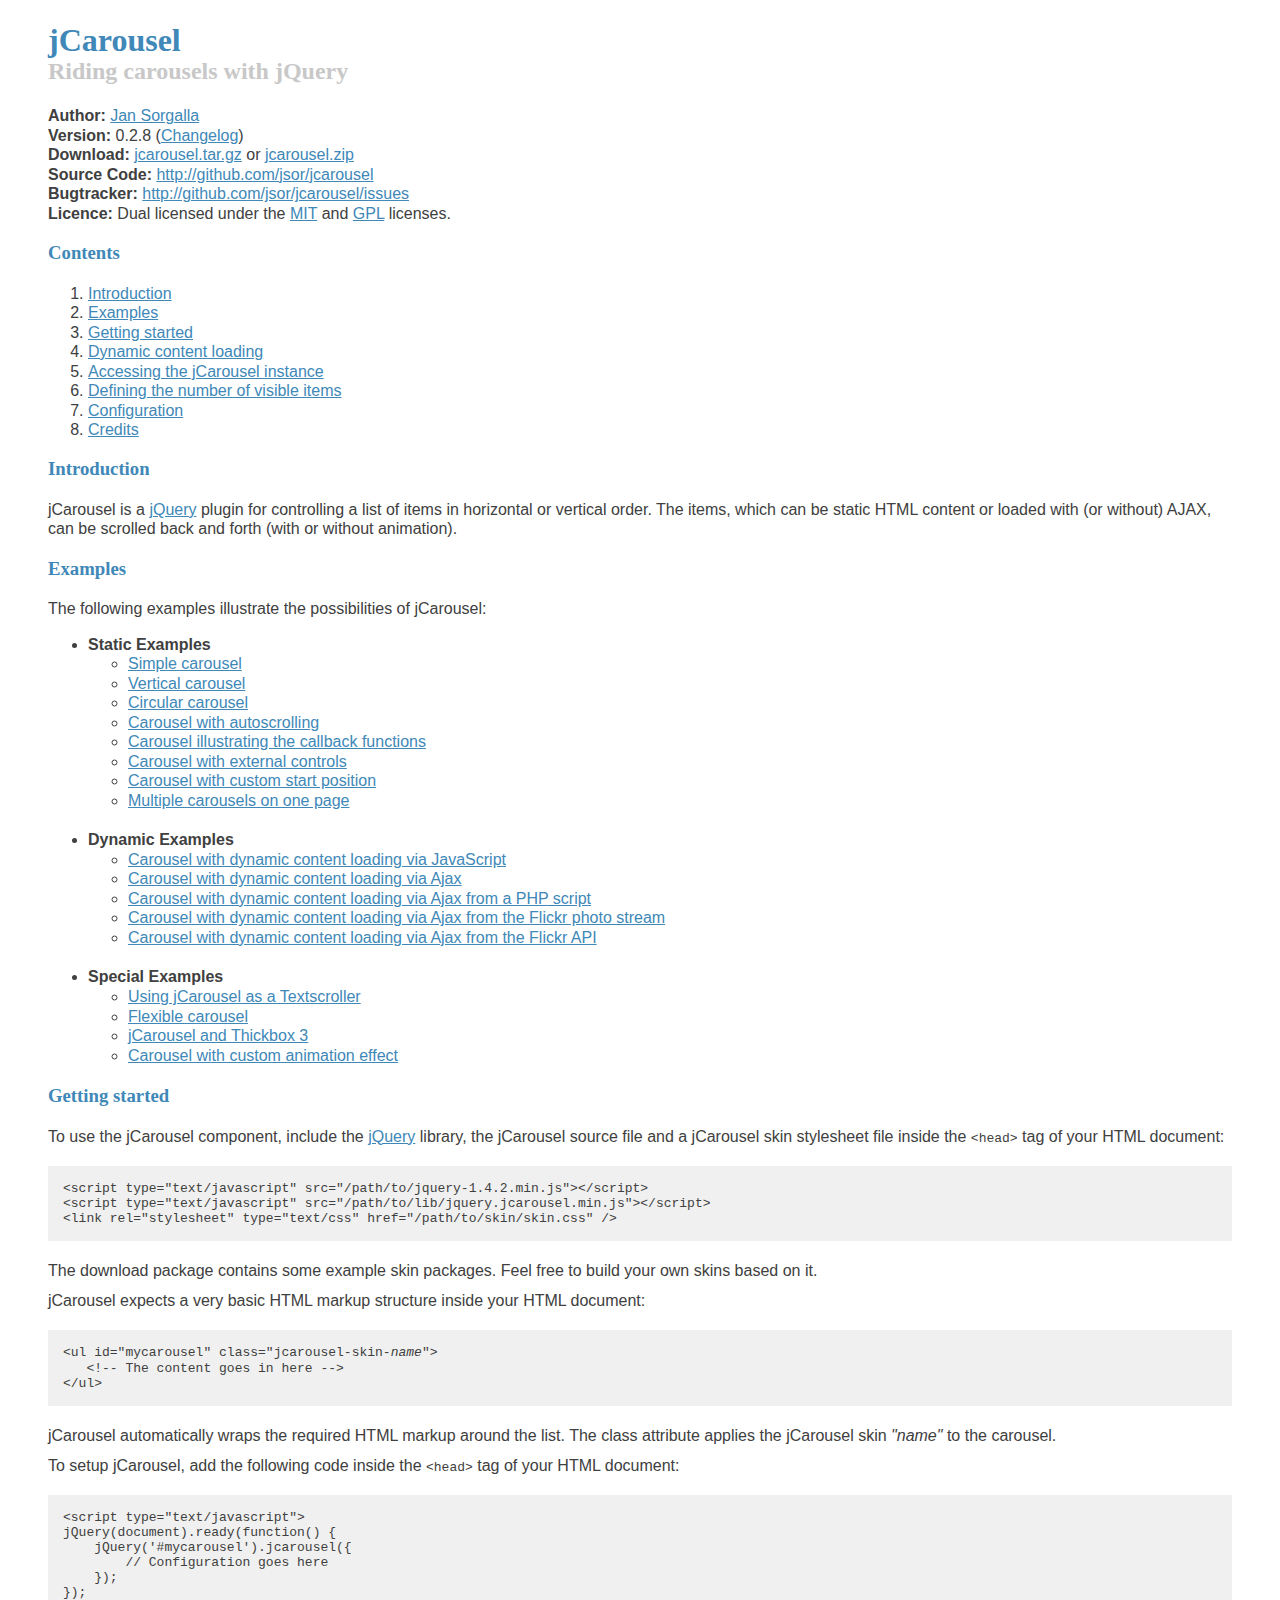
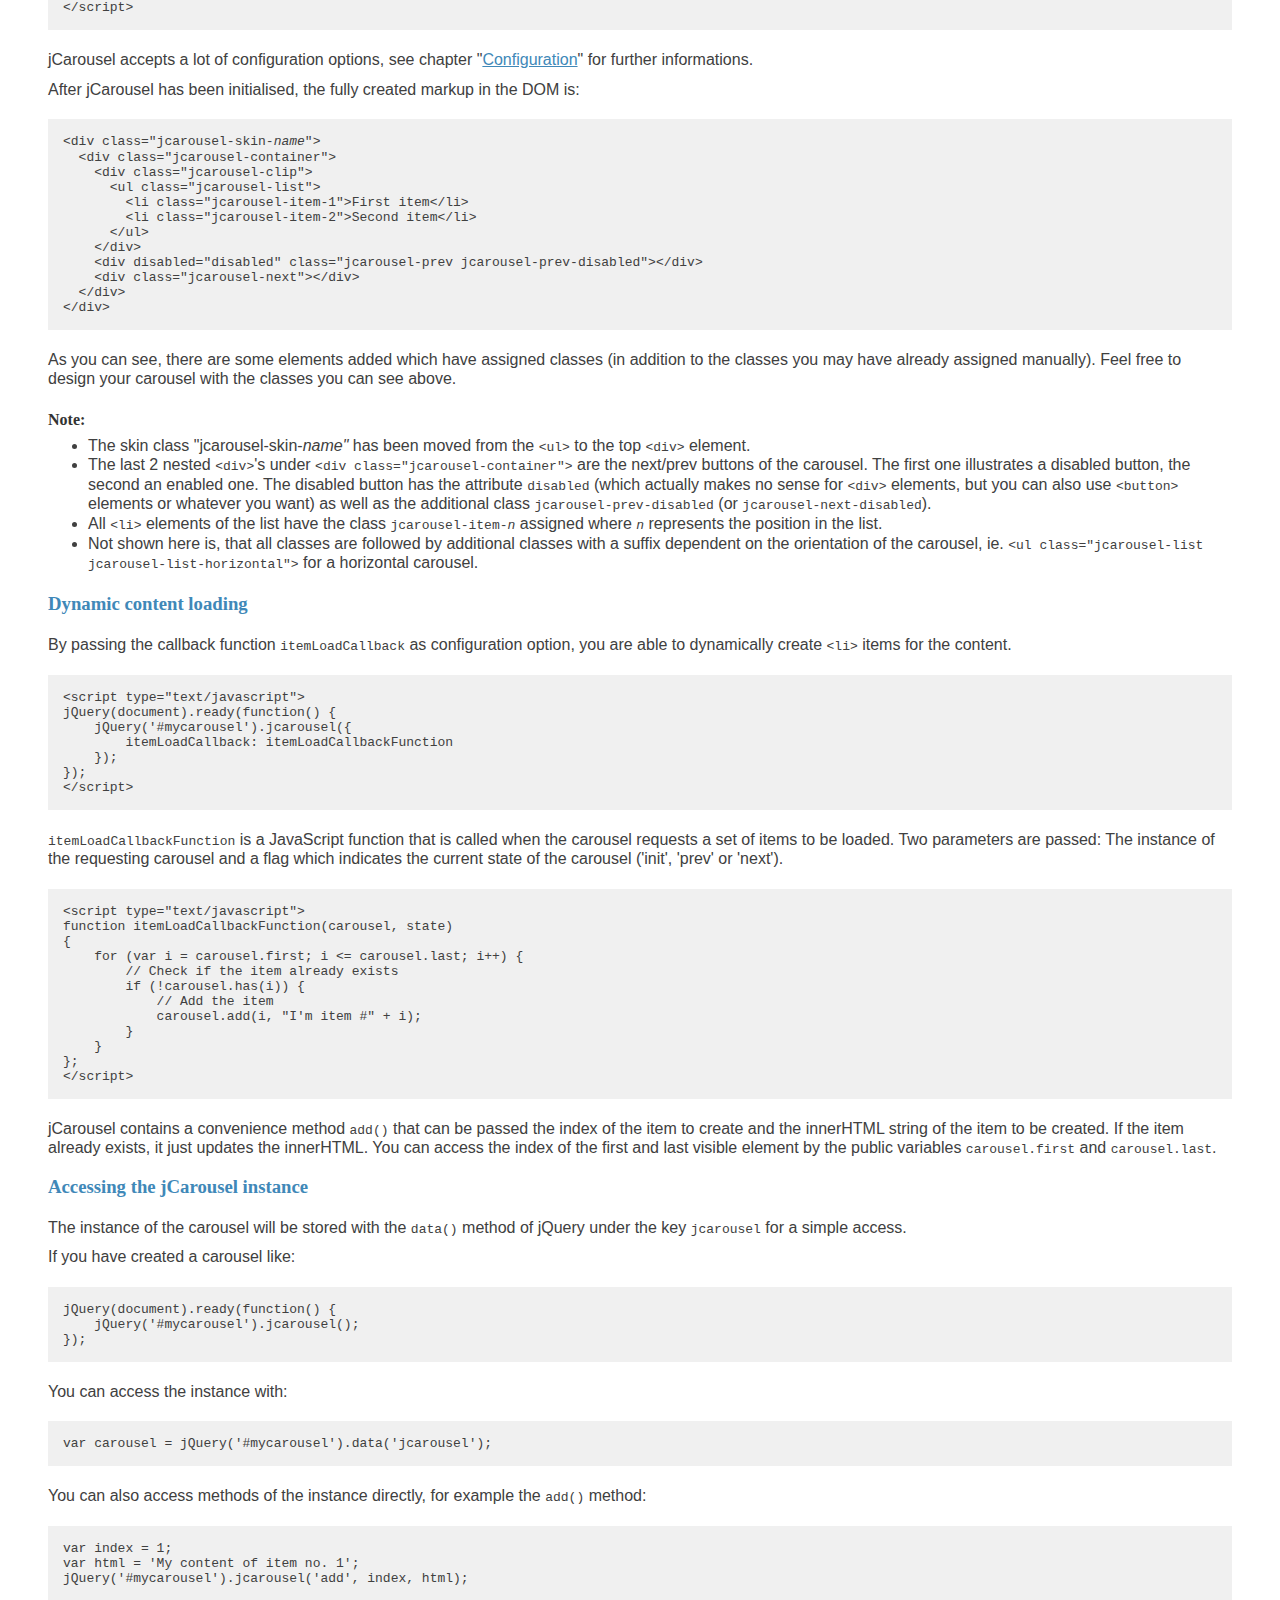
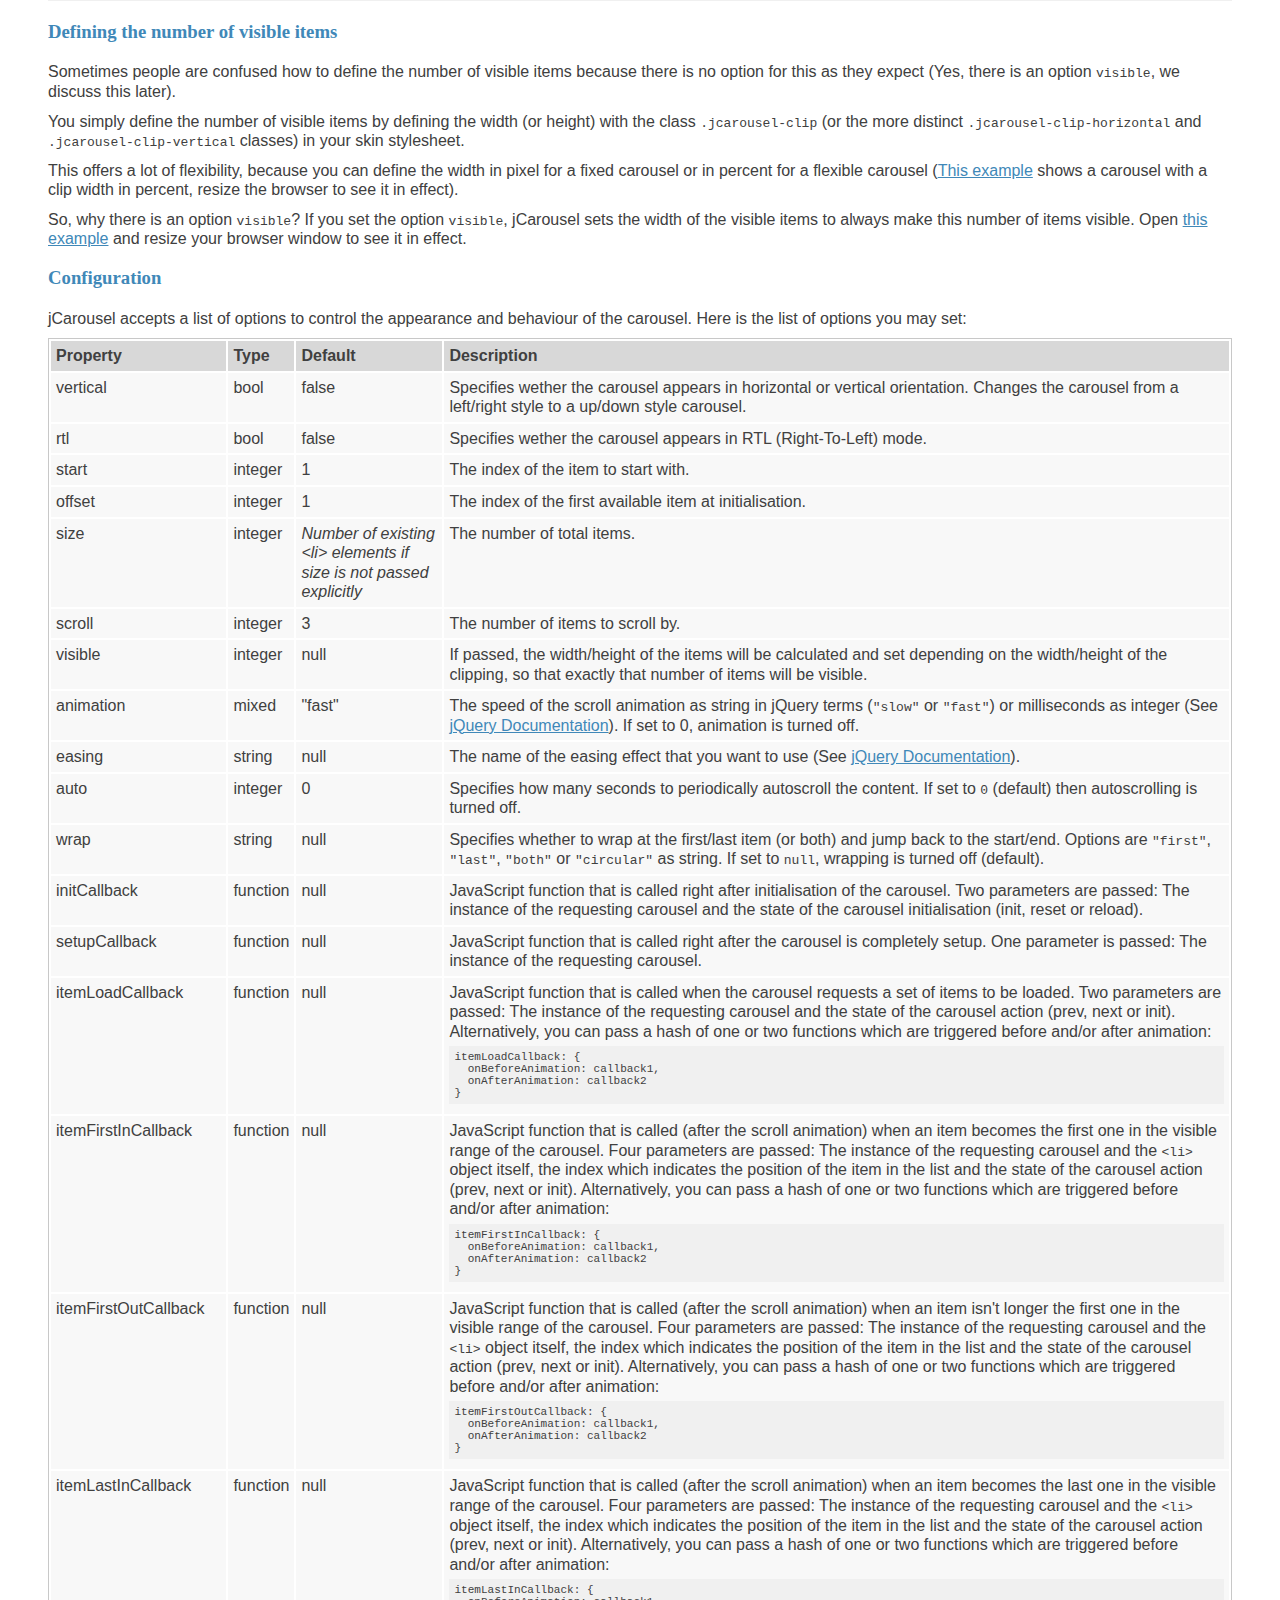
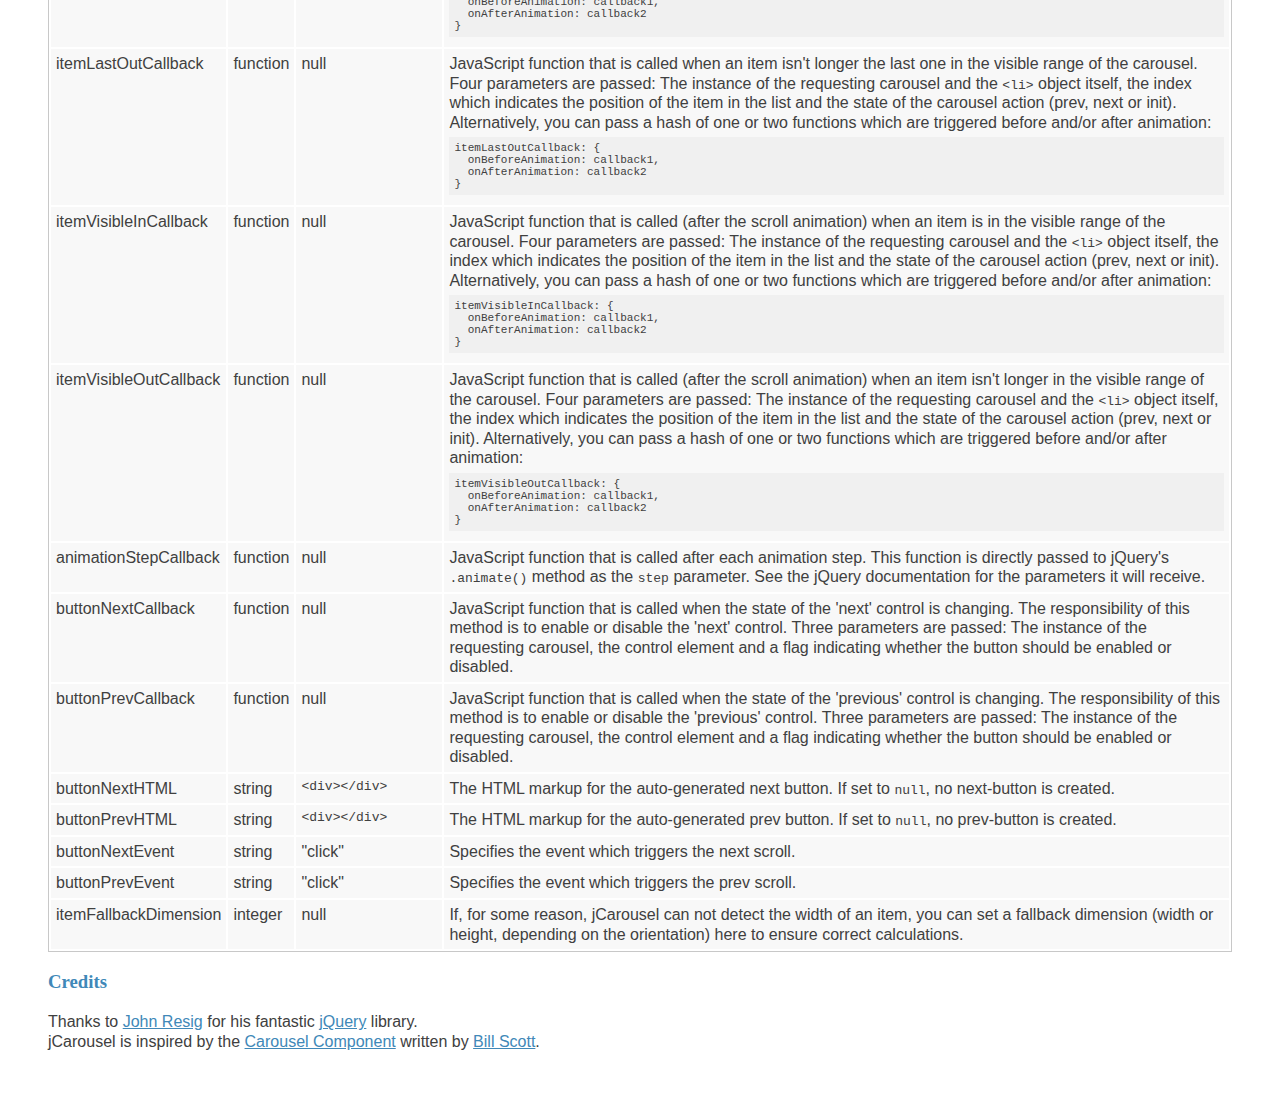
<file: caro/index.html>
<!DOCTYPE html PUBLIC "-//W3C//DTD XHTML 1.0 Transitional//EN"
  "http://www.w3.org/TR/xhtml1/DTD/xhtml1-transitional.dtd">
<html xmlns="http://www.w3.org/1999/xhtml" xml:lang="en-us">
<head>
<title>jCarousel - Riding carousels with jQuery</title>
<meta http-equiv="Content-Type" content="text/html; charset=iso-8859-1">
<link href="style.css" rel="stylesheet" type="text/css">
</head>
<body>
<div id="wrap">
  <h1>jCarousel</h1>
  <h2>Riding carousels with jQuery</h2>
  <p><strong>Author:</strong> <a href="http://sorgalla.com">Jan Sorgalla</a><br />
    <strong>Version:</strong> 0.2.8 (<a href="changelog.html">Changelog</a>)<br />
    <strong>Download:</strong> <a href="http://sorgalla.com/projects/download.php?jcarousel">jcarousel.tar.gz</a> or <a href="http://sorgalla.com/projects/download-zip.php?jcarousel">jcarousel.zip</a><br />
    <strong>Source Code:</strong> <a href="http://github.com/jsor/jcarousel">http://github.com/jsor/jcarousel</a><br/>
    <strong>Bugtracker:</strong> <a href="http://github.com/jsor/jcarousel/issues">http://github.com/jsor/jcarousel/issues</a><br/>
    <strong>Licence:</strong> Dual licensed under the <a href="http://www.opensource.org/licenses/mit-license.php">MIT</a>
    and <a href="http://www.opensource.org/licenses/gpl-license.php">GPL</a> licenses.</p>

  <a name="Contents"></a>
  <h3>Contents</h3>
    <ol>
    <li><a href="#Introduction">Introduction</a></li>
    <li><a href="#Examples">Examples</a></li>
    <li><a href="#Getting-Started">Getting started</a></li>
    <li><a href="#Dynamic-Content-Loading">Dynamic content loading</a></li>
    <li><a href="#Accessing-The-Jcarousel-Instance">Accessing the jCarousel instance</a></li>
    <li><a href="#Defining-The-Number-Of-Visible-Items">Defining the number of visible items</a></li>
    <li><a href="#Configuration">Configuration</a></li>
    <li><a href="#Credits">Credits</a></li>
  </ol>

  <a name="Introduction"></a>
  <h3>Introduction</h3>
  <p>jCarousel is a <a href="http://jquery.com">jQuery</a> plugin for controlling
    a list of items in horizontal or vertical order. The items, which can be static
    HTML content or loaded with (or without) AJAX, can be scrolled back and forth
    (with or without animation).</p>

  <a name="Examples"></a>
    <h3>Examples</h3>
  <p>The following examples illustrate the possibilities of jCarousel:</p>
  <noscript>
  <p style="color:red">You need JavaScript enabled to see the carousel</p>
  </noscript>
  <ul>
    <li><strong>Static Examples</strong>
      <ul>
        <li><a href="examples/static_simple.html">Simple carousel</a></li>
        <li><a href="examples/static_vertical.html">Vertical carousel</a></li>
        <li><a href="examples/static_circular.html">Circular carousel</a></li>
        <li><a href="examples/static_auto.html">Carousel with autoscrolling</a></li>
        <li><a href="examples/static_callbacks.html">Carousel illustrating the
          callback functions</a></li>
        <li><a href="examples/static_controls.html">Carousel with external controls</a></li>
        <li><a href="examples/static_start.html">Carousel with custom start position</a></li>
        <li><a href="examples/static_multiple.html">Multiple carousels on one page</a></li>
      </ul>
    </li>
    <li><strong>Dynamic Examples</strong>
      <ul>
        <li><a href="examples/dynamic_javascript.html">Carousel with dynamic content
          loading via JavaScript</a></li>
        <li><a href="examples/dynamic_ajax.html">Carousel with dynamic content
          loading via Ajax</a></li>
        <li><a href="examples/dynamic_ajax_php.html">Carousel with dynamic content
          loading via Ajax from a PHP script</a></li>
        <li><a href="examples/dynamic_flickr_feed.html">Carousel with dynamic
          content loading via Ajax from the Flickr photo stream</a></li>
        <li><a href="examples/dynamic_flickr_api.html">Carousel with dynamic content
          loading via Ajax from the Flickr API</a></li>
      </ul>
    </li>
    <li><strong>Special Examples</strong>
      <ul>
        <li><a href="examples/special_textscroller.html">Using jCarousel as a
          Textscroller</a></li>
        <li><a href="examples/special_flexible.html">Flexible carousel</a></li>
        <li><a href="examples/special_thickbox.html">jCarousel and Thickbox 3</a></li>
        <li><a href="examples/special_easing.html">Carousel with custom animation
          effect</a></li>
      </ul>
    </li>
  </ul>

  <a name="Getting-Started"></a>
  <h3>Getting started</h3>
  <p>To use the jCarousel component, include the <a href="http://jquery.com">jQuery</a>
    library, the jCarousel source file and a jCarousel skin stylesheet file inside the <code>&lt;head&gt;</code> tag
    of your HTML document:</p>
  <pre>
&lt;script type=&quot;text/javascript&quot; src=&quot;/path/to/jquery-1.4.2.min.js&quot;&gt;&lt;/script&gt;
&lt;script type=&quot;text/javascript&quot; src=&quot;/path/to/lib/jquery.jcarousel.min.js&quot;&gt;&lt;/script&gt;
&lt;link rel=&quot;stylesheet&quot; type=&quot;text/css&quot; href=&quot;/path/to/skin/skin.css&quot; /&gt;
</pre>
  <p>The download package contains some example skin packages. Feel free to build your own skins based on it.</p>
	<p>jCarousel expects a very basic HTML markup structure inside your HTML document:</p>
  <pre>
&lt;ul id=&quot;mycarousel&quot; class=&quot;jcarousel-skin-<em>name</em>&quot;&gt
   &lt;!-- The content goes in here --&gt;
&lt;/ul&gt;
</pre>
  <p>jCarousel automatically wraps the required HTML markup around the list. The
    class attribute applies the jCarousel skin <em>&quot;name&quot;</em> to the
    carousel.</p>
    <p> To setup jCarousel, add the following code inside the <code>&lt;head&gt;</code>
    tag of your HTML document:</p>
    <pre>
&lt;script type=&quot;text/javascript&quot;&gt;
jQuery(document).ready(function() {
    jQuery('#mycarousel').jcarousel({
        // Configuration goes here
    });
});
&lt;/script&gt;
</pre>
    <p> jCarousel accepts a lot of configuration options, see chapter "<a href="#Configuration">Configuration</a>"
    for further informations.</p>
    <p>After jCarousel has been initialised, the fully created markup in
    the DOM is:</p>
    <pre>
&lt;div class=&quot;jcarousel-skin-<em>name</em>&quot;&gt;
  &lt;div class=&quot;jcarousel-container&quot;&gt;
    &lt;div class=&quot;jcarousel-clip&quot;&gt;
      &lt;ul class=&quot;jcarousel-list&quot;&gt;
        &lt;li class=&quot;jcarousel-item-1&quot;&gt;First item&lt;/li&gt;
        &lt;li class=&quot;jcarousel-item-2&quot;&gt;Second item&lt;/li&gt;
      &lt;/ul&gt;
    &lt;/div&gt;
    &lt;div disabled=&quot;disabled&quot; class=&quot;jcarousel-prev jcarousel-prev-disabled&quot;&gt;&lt;/div&gt;
    &lt;div class=&quot;jcarousel-next&quot;&gt;&lt;/div&gt;
  &lt;/div&gt;
&lt;/div&gt;
</pre>

  <p>As you can see, there are some elements added which have assigned classes
    (in addition to the classes you may have already assigned manually). Feel
    free to design your carousel with the classes you can see above.</p>
    <h4>Note:</h4>
  <ul>
    <li>The skin class &quot;jcarousel-skin-<em>name&quot;</em> has been moved
      from the <code>&lt;ul&gt;</code> to the top <code>&lt;div&gt;</code> element.</li>
    <li>The last 2 nested <code>&lt;div&gt;</code>'s under <code>&lt;div class=&quot;jcarousel-container&quot;&gt;</code>
        are the next/prev buttons of the carousel. The first one illustrates a disabled button, the second an enabled one. The disabled
        button has the attribute
      <code>disabled</code> (which actually makes no sense for <code>&lt;div&gt;</code>
      elements, but you can also use <code>&lt;button&gt;</code> elements or
      whatever  you want) as well as the additional class <code>jcarousel-prev-disabled</code>
      (or <code>jcarousel-next-disabled</code>).</li>
    <li>All <code>&lt;li&gt;</code> elements of the list have the class <code></code><code>jcarousel-item-<em>n</em></code>
      assigned where <code><em>n</em></code> represents the position in the list.</li>
    <li>Not shown here is, that all classes are followed by additional classes with a suffix
      dependent on the orientation of the carousel, ie. <code>&lt;ul class=&quot;jcarousel-list
      jcarousel-list-horizontal&quot;&gt;</code> for a horizontal carousel.</li>
  </ul>

  <a name="Dynamic-Content-Loading"></a>
  <h3>Dynamic content loading</h3>
  <p>By passing the callback function <code>itemLoadCallback</code> as configuration
    option, you are able to dynamically create <code>&lt;li&gt;</code> items for the content.</p>
  <pre>
&lt;script type=&quot;text/javascript&quot;&gt;
jQuery(document).ready(function() {
    jQuery('#mycarousel').jcarousel({
        itemLoadCallback: itemLoadCallbackFunction
    });
});
&lt;/script&gt;</pre>
  <p><code>itemLoadCallbackFunction</code> is a JavaScript function that is called
    when the carousel requests a set of items to be loaded. Two parameters are
    passed: The instance of the requesting carousel and a flag which indicates
    the current state of the carousel ('init', 'prev' or 'next').</p>
    <pre>
&lt;script type=&quot;text/javascript&quot;&gt;
function itemLoadCallbackFunction(carousel, state)
{
    for (var i = carousel.first; i &lt;= carousel.last; i++) {
        // Check if the item already exists
        if (!carousel.has(i)) {
            // Add the item
            carousel.add(i, &quot;I'm item #&quot; + i);
        }
    }
};
&lt;/script&gt;</pre>
    <p>jCarousel contains a convenience method <code>add()</code> that can be
      passed the index of the item to create and the innerHTML string of the
      item to be
      created. If the item already exists, it just updates the innerHTML. You can
      access the index of the first and last visible element by the public variables <code>carousel.first</code> and <code>carousel.last</code>.
    </p>

    <a name="Accessing-The-Jcarousel-Instance"></a>
    <h3>Accessing the jCarousel instance</h3>
    <p>The instance of the carousel will be stored with the <code>data()</code> method of jQuery under the key <code>jcarousel</code> for a simple access.</p>
    <p>If you have created a carousel like:</p>
    <pre>
jQuery(document).ready(function() {
    jQuery('#mycarousel').jcarousel();
});</pre>
    <p>You can access the instance with:</p>
    <pre>
var carousel = jQuery('#mycarousel').data('jcarousel');</pre>
    <p>You can also access methods of the instance directly, for example the <code>add()</code> method:
    <pre>
var index = 1;
var html = 'My content of item no. 1';
jQuery('#mycarousel').jcarousel('add', index, html);</pre>

    <a name="Defining-The-Number-Of-Visible-Items"></a>
    <h3>Defining the number of visible items</h3>

    <p>Sometimes people are confused how to define the number of visible items because there is no option for this as they expect (Yes, there is an option <code>visible</code>, we discuss this later).</p>
    <p>You simply define the number of visible items by defining the width (or height) with the class <code>.jcarousel-clip</code> (or the more distinct <code>.jcarousel-clip-horizontal</code> and <code>.jcarousel-clip-vertical</code> classes) in your skin stylesheet.</p>
    <p>This offers a lot of flexibility, because you can define the width in pixel for a fixed carousel or in percent for a flexible carousel (<a href="examples/static_callbacks.html">This example</a> shows a carousel with a clip width in percent, resize the browser to see it in effect).</p>
    <p>So, why there is an option <code>visible</code>? If you set the option <code>visible</code>, jCarousel sets the width of the visible items to always make this number of items visible. Open <a href="examples/special_flexible.html">this example</a> and resize your browser window to see it in effect.</p>

    <a name="Configuration"></a>
    <h3>Configuration</h3>
  <p> jCarousel accepts a list of options to control the appearance and behaviour
    of the carousel. Here is the list of options you may set: </p>
  <table>
    <thead>
      <tr>
        <th>Property</th>
        <th>Type</th>
        <th>Default</th>
        <th>Description</th>
      </tr>
      <tr>
        <td>vertical</td>
        <td>bool</td>
        <td>false</td>
        <td>Specifies wether the carousel appears in horizontal or vertical orientation.
          Changes the carousel from a left/right style to a up/down style carousel.</td>
      </tr>
      <tr>
        <td>rtl</td>
        <td>bool</td>
        <td>false</td>
        <td>Specifies wether the carousel appears in RTL (Right-To-Left) mode.</td>
      </tr>
      <tr>
        <td>start</td>
        <td>integer</td>
        <td>1</td>
        <td>The index of the item to start with.</td>
      </tr>
      <tr>
        <td>offset</td>
        <td>integer</td>
        <td>1</td>
        <td>The index of the first available item at initialisation.</td>
      </tr>
    </thead>
    <tbody>
      <tr>
        <td>size</td>
        <td>integer</td>
        <td><em>Number of existing &lt;li&gt; elements if size is not passed explicitly</em></td>
        <td>The number of total items.</td>
      </tr>
      <tr>
        <td>scroll</td>
        <td>integer</td>
        <td>3</td>
        <td>The number of items to scroll by.</td>
      </tr>
      <tr>
        <td>visible</td>
        <td>integer</td>
        <td>null</td>
        <td>If passed, the width/height of the items will be calculated and set
          depending on the width/height of the clipping, so that exactly that
          number of items will be visible.</td>
      </tr>
      <tr>
        <td>animation</td>
        <td>mixed</td>
        <td>&quot;fast&quot;</td>
        <td>The speed of the scroll animation as string in jQuery terms (<code>&quot;slow&quot;</code>
          or <code>&quot;fast&quot;</code>) or milliseconds as integer
           (See <a href="http://docs.jquery.com/effects/animate">jQuery Documentation</a>).
            If set to 0, animation is turned off.</td>
      </tr>
      <tr>
        <td>easing</td>
        <td>string</td>
        <td>null</td>
        <td>The name of the easing effect that you want to use (See <a href="http://docs.jquery.com/effects/animate">jQuery
          Documentation</a>).</td>
      </tr>
      <tr>
        <td>auto</td>
        <td>integer</td>
        <td>0</td>
        <td>Specifies how many seconds to periodically autoscroll the content.
          If set to <code>0</code> (default) then autoscrolling is turned off.
        </td>
      </tr>
      <tr>
        <td>wrap</td>
        <td>string</td>
        <td>null</td>
        <td>Specifies whether to wrap at the first/last item (or both) and jump
          back to the start/end. Options are <code>&quot;first&quot;</code>, <code>&quot;last&quot;</code>,
          <code>&quot;both&quot;</code> or <code>&quot;circular&quot;</code> as string. If set to <code>null</code>,
          wrapping is turned off (default).</td>
      </tr>
      <tr>
        <td>initCallback</td>
        <td>function</td>
        <td>null</td>
        <td>JavaScript function that is called right after initialisation of the
          carousel. Two parameters are passed: The instance of the requesting
          carousel and the state of the carousel initialisation (init, reset or
          reload).</td>
      </tr>
      <tr>
        <td>setupCallback</td>
        <td>function</td>
        <td>null</td>
        <td>JavaScript function that is called right after the carousel is completely setup.
          One parameter is passed: The instance of the requesting carousel.</td>
      </tr>
      <tr>
        <td>itemLoadCallback</td>
        <td>function</td>
        <td>null</td>
        <td>JavaScript function that is called when the carousel requests a set
          of items to be loaded. Two parameters are passed: The instance of the
          requesting carousel and the state of the carousel action (prev, next
          or init). Alternatively, you can pass a hash of one or two functions
          which are triggered before and/or after animation:
          <pre>
itemLoadCallback: {
  onBeforeAnimation: callback1,
  onAfterAnimation: callback2
}</pre> </td>
      </tr>
      <tr>
        <td>itemFirstInCallback </td>
        <td>function</td>
        <td>null</td>
        <td>JavaScript function that is called (after the scroll animation) when
          an item becomes the first one in the visible range of the carousel.
          Four parameters are passed: The instance of the requesting carousel
          and the <code>&lt;li&gt;</code> object itself, the index which indicates
          the position of the item in the list and the state of the carousel action
          (prev, next or init). Alternatively, you can pass a hash of one or two
          functions which are triggered before and/or after animation:
          <pre>
itemFirstInCallback: {
  onBeforeAnimation: callback1,
  onAfterAnimation: callback2
}</pre> </td>
      </tr>
      <tr>
        <td>itemFirstOutCallback</td>
        <td>function</td>
        <td>null</td>
        <td>JavaScript function that is called (after the scroll animation) when
          an item isn't longer the first one in the visible range of the carousel.
          Four parameters are passed: The instance of the requesting carousel
          and the <code>&lt;li&gt;</code> object itself, the index which indicates
          the position of the item in the list and the state of the carousel action
          (prev, next or init). Alternatively, you can pass a hash of one or two
          functions which are triggered before and/or after animation:
          <pre>
itemFirstOutCallback: {
  onBeforeAnimation: callback1,
  onAfterAnimation: callback2
}</pre> </td>
      </tr>
      <tr>
        <td>itemLastInCallback</td>
        <td>function</td>
        <td>null</td>
        <td>JavaScript function that is called (after the scroll animation) when
          an item becomes the last one in the visible range of the carousel. Four
          parameters are passed: The instance of the requesting carousel and the
          <code>&lt;li&gt;</code> object itself, the index which indicates the
          position of the item in the list and the state of the carousel action
          (prev, next or init). Alternatively, you can pass a hash of one or two
          functions which are triggered before and/or after animation:
          <pre>
itemLastInCallback: {
  onBeforeAnimation: callback1,
  onAfterAnimation: callback2
}</pre> </td>
      </tr>
      <tr>
        <td>itemLastOutCallback</td>
        <td>function</td>
        <td>null</td>
        <td>JavaScript function that is called when an item isn't longer the last
          one in the visible range of the carousel. Four parameters are passed:
          The instance of the requesting carousel and the <code>&lt;li&gt;</code>
          object itself, the index which indicates the position of the item in
          the list and the state of the carousel action (prev, next or init).
          Alternatively, you can pass a hash of one or two functions which are
          triggered before and/or after animation:
          <pre>
itemLastOutCallback: {
  onBeforeAnimation: callback1,
  onAfterAnimation: callback2
}</pre> </td>
      </tr>
      <tr>
        <td>itemVisibleInCallback</td>
        <td>function</td>
        <td>null</td>
        <td>JavaScript function that is called (after the scroll animation) when
          an item is in the visible range of the carousel. Four parameters are
          passed: The instance of the requesting carousel and the <code>&lt;li&gt;</code>
          object itself, the index which indicates the position of the item in
          the list and the state of the carousel action (prev, next or init).
          Alternatively, you can pass a hash of one or two functions which are
          triggered before and/or after animation:
          <pre>
itemVisibleInCallback: {
  onBeforeAnimation: callback1,
  onAfterAnimation: callback2
}</pre> </td>
      </tr>
      <tr>
        <td>itemVisibleOutCallback</td>
        <td>function</td>
        <td>null</td>
        <td>JavaScript function that is called (after the scroll animation) when
          an item isn't longer in the visible range of the carousel. Four parameters
          are passed: The instance of the requesting carousel and the <code>&lt;li&gt;</code>
          object itself, the index which indicates the position of the item in
          the list and the state of the carousel action (prev, next or init).
          Alternatively, you can pass a hash of one or two functions which are
          triggered before and/or after animation:
          <pre>
itemVisibleOutCallback: {
  onBeforeAnimation: callback1,
  onAfterAnimation: callback2
}</pre> </td>
      </tr>
      <tr>
        <td>animationStepCallback</td>
        <td>function</td>
        <td>null</td>
        <td>JavaScript function that is called after each animation step. This
          function is directly passed to jQuery's <code>.animate()</code> method
          as the <code>step</code> parameter. See the jQuery documentation for the
          parameters it will receive.</td>
      </tr>
      <tr>
        <td>buttonNextCallback</td>
        <td>function</td>
        <td>null</td>
        <td>JavaScript function that is called when the state of the 'next' control
          is changing. The responsibility of this method is to enable or disable
          the 'next' control. Three parameters are passed: The instance of the
          requesting carousel, the control element and a flag indicating whether
          the button should be enabled or disabled.</td>
      </tr>
      <tr>
        <td>buttonPrevCallback</td>
        <td>function</td>
        <td>null</td>
        <td>JavaScript function that is called when the state of the 'previous'
          control is changing. The responsibility of this method is to enable
          or disable the 'previous' control. Three parameters are passed: The
          instance of the requesting carousel, the control element and a flag
          indicating whether the button should be enabled or disabled.</td>
      </tr>
      <tr>
        <td>buttonNextHTML</td>
        <td>string</td>
        <td><code>&lt;div&gt;&lt;/div&gt;</code></td>
        <td>The HTML markup for the auto-generated next button. If set to <code>null</code>,
          no next-button is created.</td>
      </tr>
      <tr>
        <td>buttonPrevHTML</td>
        <td>string</td>
        <td><code>&lt;div&gt;&lt;/div&gt;</code></td>
        <td>The HTML markup for the auto-generated prev button. If set to <code>null</code>,
          no prev-button is created.</td>
      </tr>
      <tr>
        <td>buttonNextEvent</td>
        <td>string</td>
        <td>&quot;click&quot;</td>
        <td>Specifies the event which triggers the next scroll.</td>
      </tr>
      <tr>
        <td>buttonPrevEvent</td>
        <td>string</td>
        <td>&quot;click&quot;</td>
        <td>Specifies the event which triggers the prev scroll.</td>
      </tr>
      <tr>
        <td>itemFallbackDimension</td>
        <td>integer</td>
        <td>null</td>
        <td>If, for some reason, jCarousel can not detect the width of an item, you can set a fallback dimension (width or height, depending on the orientation) here to ensure correct calculations.</td>
      </tr>
    </tbody>
  </table>

  <a name="Credits"></a>
  <h3>Credits</h3>
  <p>Thanks to <a href="http://ejohn.org">John Resig</a> for his fantastic <a href="http://jquery.com">jQuery</a>
    library. <br>
    jCarousel is inspired by the <a href="http://billwscott.com/carousel/">Carousel
    Component</a> written by <a href="http://looksgoodworkswell.com">Bill Scott</a>.</p>
</div>
</body>
</html>
</file>
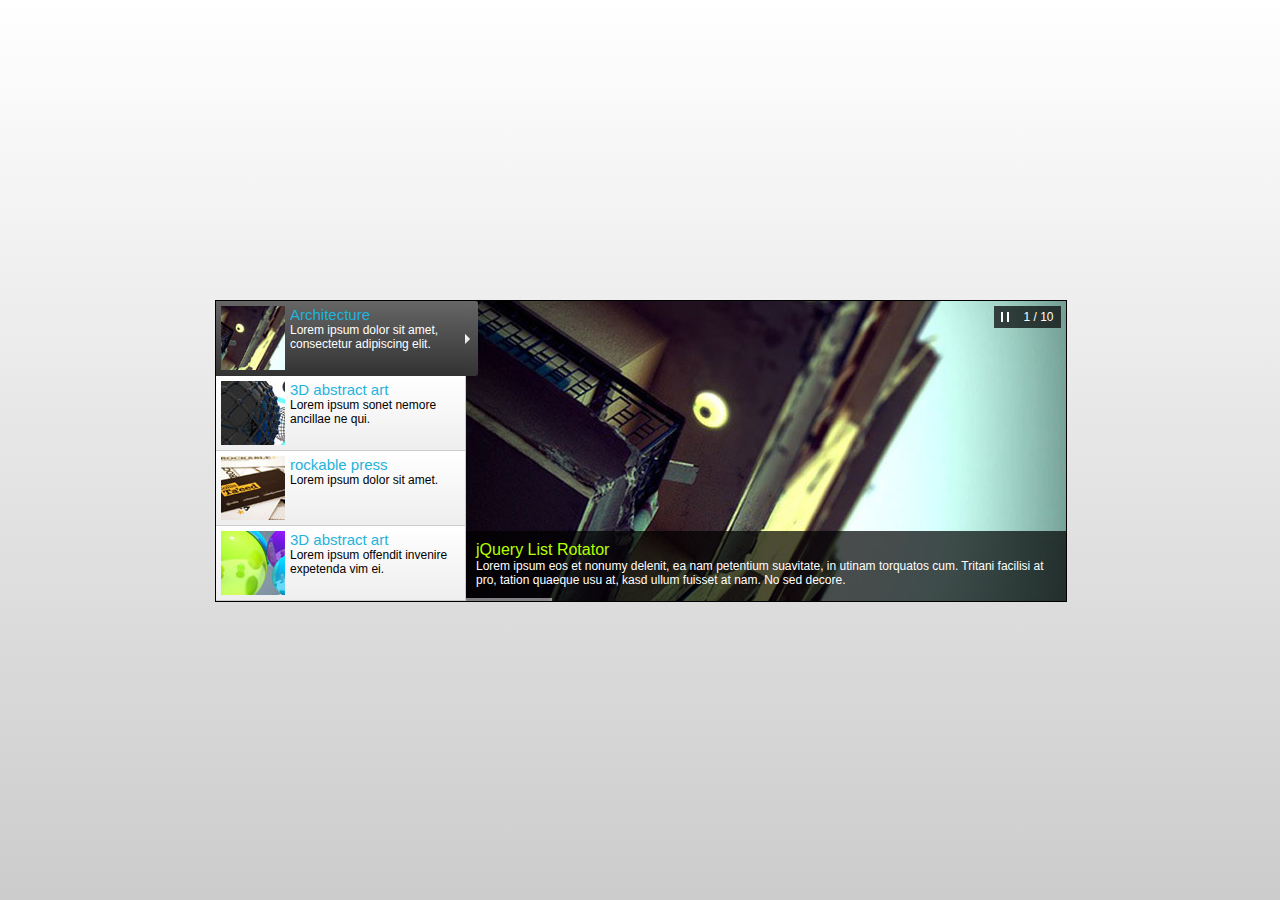
<file: list-rotator/index.html>
<!DOCTYPE html PUBLIC "-//W3C//DTD XHTML 1.0 Transitional//EN" "http://www.w3.org/TR/xhtml1/DTD/xhtml1-transitional.dtd">
<html xmlns="http://www.w3.org/1999/xhtml">
<head>
	<meta http-equiv="Content-Type" content="text/html; charset=utf-8" />
	<title>jQuery List-Style Rotator</title>	
    <style type="text/css">
		/* style used for preview page only */
    	html {
			height:100%;
			background:#EEE;
			background:-moz-linear-gradient(top, #FFF 0%, #CCC 100%);
			background:-webkit-gradient(linear, left top, left bottom, color-stop(0%,#FFF), color-stop(100%,#CCC));
    	}
    	body {
			width:100%;
			height:100%;
			margin:0;
		}
		h1 {
			font-size:16px;
			font-weight:normal;
			color:#B5FF00;
			margin:0;
		}
		.title{
			font-size:15px;
			color:#1FB3DD;
		}
		.container{
			position:absolute;
			width:850px;
			height:300px;
			top:50%;
			left:50%;
			margin-top:-150px;
			margin-left:-425px;
		}
    </style>
    <link rel="stylesheet" type="text/css" href="list-rotator.css"/>
    <script type="text/javascript" src="js/jquery-1.7.1.min.js"></script>
    <script type="text/javascript" src="js/jquery.easing.1.3.min.js"></script>
	<script type="text/javascript" src="js/jquery.list-rotator.min.js"></script>
    <script type="text/javascript">
    	$(document).ready(
			function() {
				$(".container").wtListRotator({
					screen_width:600,
					screen_height:300,
					item_width:250,
					item_height:75,
					item_display:4,
					list_align:"left",
					scroll_type:"mouse_move",
					auto_start:true,
					delay:5000,
					transition:"v.slide",
					transition_speed:800,
					easing:"",
					auto_center:true,
					display_playbutton:true,
					display_number:true,
					display_timer:true,
					display_arrow:true,
					display_thumbs:true,
					display_scrollbar:true,
					mouseover_select:false,
					pause_mouseover:false,
					cpanel_mouseover:false,					
					text_mouseover:false,
					text_effect:"fade",
					text_sync:true,
					cpanel_align:"TR",
					timer_align:"bottom",
					move_one:false,
					auto_adjust:true,
					shuffle:false,
					play_once:false,
					block_size:75,
					vert_size:50,
					horz_size:50,
					block_delay:35,
					vstripe_delay:90,
					hstripe_delay:180					
				});
			}
		);
    </script>  
</head>
<body> 
    <div class="container">
        <div class="l-rotator">
            <div class="screen">
            	<noscript>
                	<!-- placeholder image when javascript is off -->
                    <img src="images/madness_arch2.jpg" alt=""/>
              	</noscript>
          	</div>
            <div class="thumbnails">
                <ul>
                    <li>
                        <div class="thumb">
                            <img src="images/thumbs/madness_arch2.jpg" alt=""/>
                            <p><span class="title">Architecture</span><br/>Lorem ipsum dolor sit amet, consectetur adipiscing elit.</p>
                      </div>
                    <a href="images/madness_arch2.jpg"></a>
                        <a href="http://codecanyon.net/user/webtako" target="_blank"></a>                        
                        <div style="top:230px; left:0px; width:600px; height:70px;">
                            <h1>jQuery List Rotator</h1>
                            Lorem ipsum eos et nonumy delenit, ea nam petentium suavitate, in utinam torquatos cum. 
                            Tritani facilisi at pro, tation quaeque usu at, kasd ullum fuisset at nam. No sed decore.
                        </div>                                       
                    </li>
                    <li>
                        <div class="thumb">
                            <img src="images/thumbs/triworks_abstract17.jpg" alt=""/>
                            <p><span class="title">3D abstract art</span><br/>Lorem ipsum sonet nemore ancillae ne qui.</p>
                      </div>
                    <a href="images/triworks_abstract17.jpg"></a>
                        <a href="http://codecanyon.net/user/webtako" target="_blank"></a>
                        <div style="top:93px; left:5px; width:350px; height:0;">
                            <h1>jQuery List Rotator</h1>
                            Lorem ipsum usu te solum regione percipit. Iriure virtute omittam pri ut, et his nibh scaevola, tritani officiis ocurreret ius eu. 
                            Eos id elitr electram liberavisse, tantas propriae elaboraret ut mel, discere scribentur necessitatibus id cum. 
                            Rebum omnium qualisque qui ne.
                        </div>    
                    </li>
                    <li>
                        <div class="thumb">
                            <img src="images/thumbs/card10.jpg" alt=""/>
                            <p><span class="title">rockable press</span><br/>Lorem ipsum dolor sit amet.</p>
                      </div>
                    <a href="images/card10.jpg"></a>
                        <a href="http://codecanyon.net/user/webtako" target="_blank"></a>
                        <div style="top:196px; left:270px; width:325px; height:0;">
                            <h1>jQuery List Rotator</h1>
                            Lorem ipsum elitr fastidii pro et, quo no idque option efficiantur. 
                            Has id amet legimus vocibus, ius choro scribentur no. Autem facer eripuit cu mea. Vim an malorum qualisque vituperata.
                        </div>                                                                                                 	
                    </li>                    
                    <li>
                        <div class="thumb">
                            <img src="images/thumbs/triworks_abstract26.jpg" alt=""/>
                            <p><span class="title">3D abstract art</span><br/>Lorem ipsum offendit invenire expetenda vim ei.</p>
                      </div> 
                    <a href="images/triworks_abstract26.jpg"></a>   
                        <a href="http://codecanyon.net/user/webtako" target="_blank"></a>
                        <div style="top:93px; left:5px; width:350px; height:0;">
                            <h1>jQuery List Rotator</h1>
                            Lorem ipsum usu te solum regione percipit. Iriure virtute omittam pri ut, et his nibh scaevola, tritani officiis ocurreret ius eu. 
                            Eos id elitr electram liberavisse, tantas propriae elaboraret ut mel, discere scribentur necessitatibus id cum. 
                            Rebum omnium qualisque qui ne.
                        </div>                                                                            	                   
                    </li>
                    <li>                    
                        <div class="thumb">
                            <img src="images/thumbs/krazy-kartoons-robot-dj02.jpg" alt=""/>
                            <p><span class="title">krazy kartoons</span><br/>Lorem ipsum sed cu malis.</p>
                      </div>                              
                    <a href="images/krazy-kartoons-robot-dj02.jpg"></a>
                        <a href="http://codecanyon.net/user/webtako" target="_blank"></a>
                        <div style="top:230px; left:0px; width:600px; height:70px;">
                            <h1>jQuery List Rotator</h1>
                            Lorem ipsum eos et nonumy delenit, ea nam petentium suavitate, in utinam torquatos cum. 
                            Tritani facilisi at pro, tation quaeque usu at, kasd ullum fuisset at nam. No sed decore.
                        </div>
                    </li>
                    <li>
                        <div class="thumb">
                            <img src="images/thumbs/scottwills_building2.jpg" alt=""/>
                            <p><span class="title">building</span><br/>Lorem ipsum sed cu malis.</p>
                      </div> 
                    <a href="images/scottwills_building2.jpg"></a>        
                        <a href="http://codecanyon.net/user/webtako" target="_blank"></a>
                       	<div style="top:196px; left:270px; width:325px; height:0;">
                            <h1>jQuery List Rotator</h1>
                            Lorem ipsum elitr fastidii pro et, quo no idque option efficiantur. 
                            Has id amet legimus vocibus, ius choro scribentur no. Autem facer eripuit cu mea. Vim an malorum qualisque vituperata.
                        </div>                                                                                     
                    </li>     
                    <li>
                        <div class="thumb">
                            <img src="images/thumbs/moo02.jpg" alt=""/>
                            <p><span class="title">say it in print</span><br/>Lorem ipsum offendit invenire expetenda vim ei.</p>
                      </div>                
                    <a href="images/moo10.jpg"></a>                    
                        <a href="http://codecanyon.net/user/webtako" target="_blank"></a>
                        <div style="top:230px; left:0px; width:600px; height:70px;">
                           <h1>jQuery List Rotator</h1>
                           Lorem ipsum dolor sit amet, consectetur adipiscing elit. 
                           Sed convallis justo arcu. Fusce adipiscing condimentum aliquam. 
                           Nulla blandit sapien at leo sollicitudin quis molestie sapien 
                           ultricies.
                        </div>                            	                           
                    </li>
                    <li>
                        <div class="thumb">
                            <img src="images/thumbs/triworks_arch1.jpg" alt=""/>
                            <p><span class="title">3D room</span><br/>Lorem ipsum sonet nemore ancillae ne qui.</p>
                      </div>   		
                    <a href="images/triworks_arch1.jpg"></a>                  
                        <a href="http://codecanyon.net/user/webtako" target="_blank"></a>
                        <div style="top:5px; left:5px; width:325px; height:0;">
                            <h1>jQuery List Rotator</h1>
                            Lorem ipsum elitr fastidii pro et, quo no idque option efficiantur. 
                            Has id amet legimus vocibus, ius choro scribentur no. Autem facer eripuit cu mea. Vim an malorum qualisque vituperata.
                        </div>                                                           	                          
                    </li>                    
                    <li>
                        <div class="thumb">
                            <img src="images/thumbs/triworks_abstract23.jpg" alt=""/>
                            <p><span class="title">3D abstract art</span><br/>Lorem ipsum dolor sit amet, consectetur adipiscing elit.</p>
                      </div>
                    <a href="images/triworks_abstract23.jpg"></a>
                        <a href="http://codecanyon.net/user/webtako" target="_blank"></a>                        
						<div style="top:5px; left:5px; width:325px; height:0;">
                            <h1>jQuery List Rotator</h1>
                            Lorem ipsum elitr fastidii pro et, quo no idque option efficiantur. 
                            Has id amet legimus vocibus, ius choro scribentur no. Autem facer eripuit cu mea. Vim an malorum qualisque vituperata.
                        </div>                                                              
                    </li>
                    <li>
                        <div class="thumb">
                            <img src="images/thumbs/madness_arch3.jpg" alt=""/>
                            <p><span class="title">Architecture</span><br/>Lorem ipsum sonet nemore ancillae ne qui.</p>
                      </div>
                    <a href="images/madness_arch3.jpg"></a>
                        <a href="http://codecanyon.net/user/webtako" target="_blank"></a>
                       	<div style="top:93px; left:5px; width:350px; height:0;">
                            <h1>jQuery List Rotator</h1>
                            Lorem ipsum usu te solum regione percipit. Iriure virtute omittam pri ut, et his nibh scaevola, tritani officiis ocurreret ius eu. 
                            Eos id elitr electram liberavisse, tantas propriae elaboraret ut mel, discere scribentur necessitatibus id cum. 
                            Rebum omnium qualisque qui ne.
                        </div>   
                    </li>
                </ul>
            </div>     
        </div>
    </div>
</body>
</html>
</file>
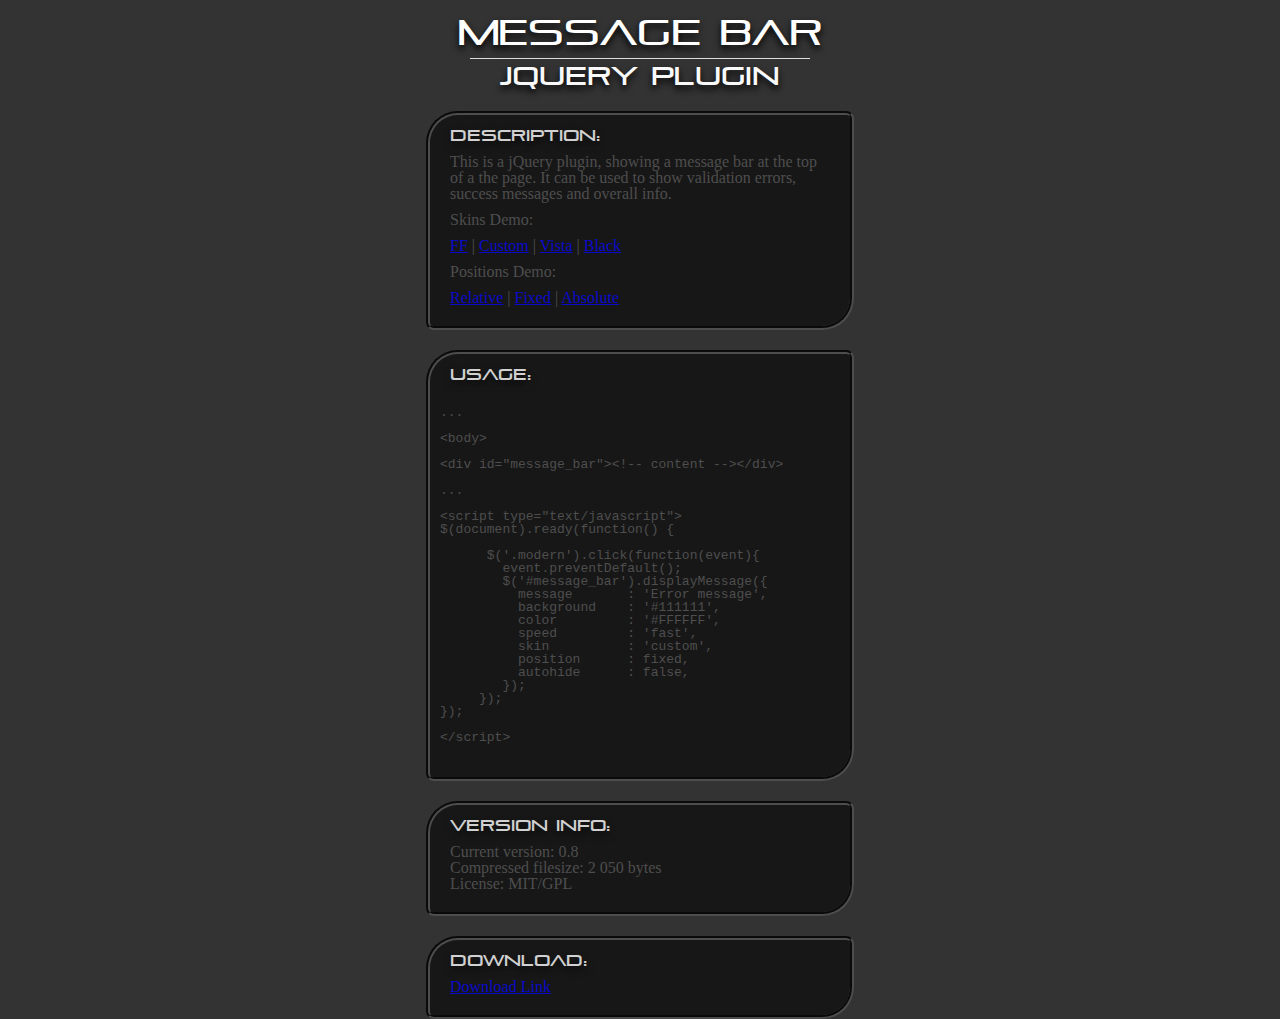
<file: message/index.html>
<!DOCTYPE html PUBLIC "-//W3C//DTD XHTML 1.0 Transitional//EN"
  "http://www.w3.org/TR/xhtml1/DTD/xhtml1-transitional.dtd">
<html xmlns="http://www.w3.org/1999/xhtml" xml:lang="en-us">
<head>
<title>MessageBar - Show your messages the right way.</title>
<meta http-equiv="Content-Type" content="text/html; charset=iso-8859-1">
<link href="style.css" rel="stylesheet" type="text/css">
<script type="text/javascript" src="js/jquery-1.4.2.min.js"></script>
<script type="text/javascript" src="js/jquery.messagebar.js"></script>
<link rel="stylesheet" type="text/css" href="skins/plain/skin.css" />
<link rel="stylesheet" type="text/css" href="skins/ff/skin.css" />
<link rel="stylesheet" type="text/css" href="skins/custom/skin.css" />
<link rel="stylesheet" type="text/css" href="skins/vista/skin.css" />
</head>
<body>
<div id="message_bar"><!-- The content will be dynamically loaded in here --></div>
<div id="result"><!-- The content will be dynamically loaded in here --></div>
<div id="header">
<h1>Message Bar</h1>
<h2>jQuery Plugin</h2>
</div>
<div class="content round">
  <h3>Description:</h3>
  <p>This is a jQuery plugin, showing a message bar at the top of a the page. It can be used to show validation errors, success messages and overall info.</p>
  <p>Skins Demo:</p>
  <p>
    <a class="ff" href="#">FF</a> |
    <a class="custom" href="#">Custom</a> |
    <a class="vista" href="#">Vista</a> |
    <a class="black" href="#">Black</a>
  </p>
  <p>Positions Demo:</p>
  <p>
    <a class="relative" href="#">Relative</a> |
    <a class="fixed" href="#">Fixed</a> |
    <a class="absolute" href="#">Absolute</a>
  </p>
</div>

<div class="content round">
<h3>Usage:</h3>
<p>
<pre>

...<br />
&lt;body&gt;<br />
&lt;div id="message_bar"&gt;&lt;!-- content --&gt;&lt;/div&gt;<br />
...

&lt;script type="text/javascript"&gt;
$(document).ready(function() {

      $('.modern').click(function(event){
        event.preventDefault();
        $('#message_bar').displayMessage({
          message       : 'Error message',
          background    : '#111111',
          color         : '#FFFFFF',
          speed         : 'fast',
          skin          : 'custom',
          position      : fixed,
          autohide      : false,
        });
     });
});

&lt;/script&gt;

</pre>
</p>
</div>

<div class="content round">
<h3>Version Info:</h3>
<p>
Current version: 0.8<br />
Compressed filesize: 2 050 bytes<br />
License: MIT/GPL<br />
</p>
</div>

<div class="content round">
<h3>Download:</h3>
<p>
<a href="http://www.andreyvoev.com/playground/jquery/messagebar/messagebar.zip" target="_blank">Download Link</a>
</p>
</div>

<div id="footer">
</div>
<script type="text/javascript">

$(document).ready(function() {
    $('.ff').click(function(event){
        event.preventDefault();
        $('#message_bar').displayMessage({
          color : 'white',
          skin : 'ff',
          background: '#d3daed'
        });
     });

     $('.custom').click(function(event){
        event.preventDefault();
        $('#message_bar').displayMessage({
          color : 'white',
          skin : 'custom',
          background: '#2c6f15'
        });
     });

     $('.vista').click(function(event){
        event.preventDefault();
        $('#message_bar').displayMessage({
          color : 'white',
          skin : 'vista'
        });
     });

      $('.black').click(function(event){
        event.preventDefault();
        $('#message_bar').displayMessage({
          color : 'white',
          skin : 'black',
          background: '#111111'
        });
     });

     $('.fixed').click(function(event){
        event.preventDefault();
        $('#message_bar').displayMessage({
          position: 'fixed',
          skin : 'modern'
        });
     });

     $('.relative').click(function(event){
        event.preventDefault();
        $('#message_bar').displayMessage({
          position: 'relative',
          skin : 'modern'
        });
     });

     $('.absolute').click(function(event){
        event.preventDefault();
        $('#message_bar').displayMessage({
          position: 'absolute',
          skin : 'modern'
        });
     });

     $('.ajax').click(function(event){
        event.preventDefault();
             $('#result').load('ajax.php', function() {
                $('#message_bar').displayMessage({
                  color : 'white',
                  skin : 'modern',
                  message : 'Load was performed.'
                });
            });
     });
});
</script>
</body>
</html>
</file>
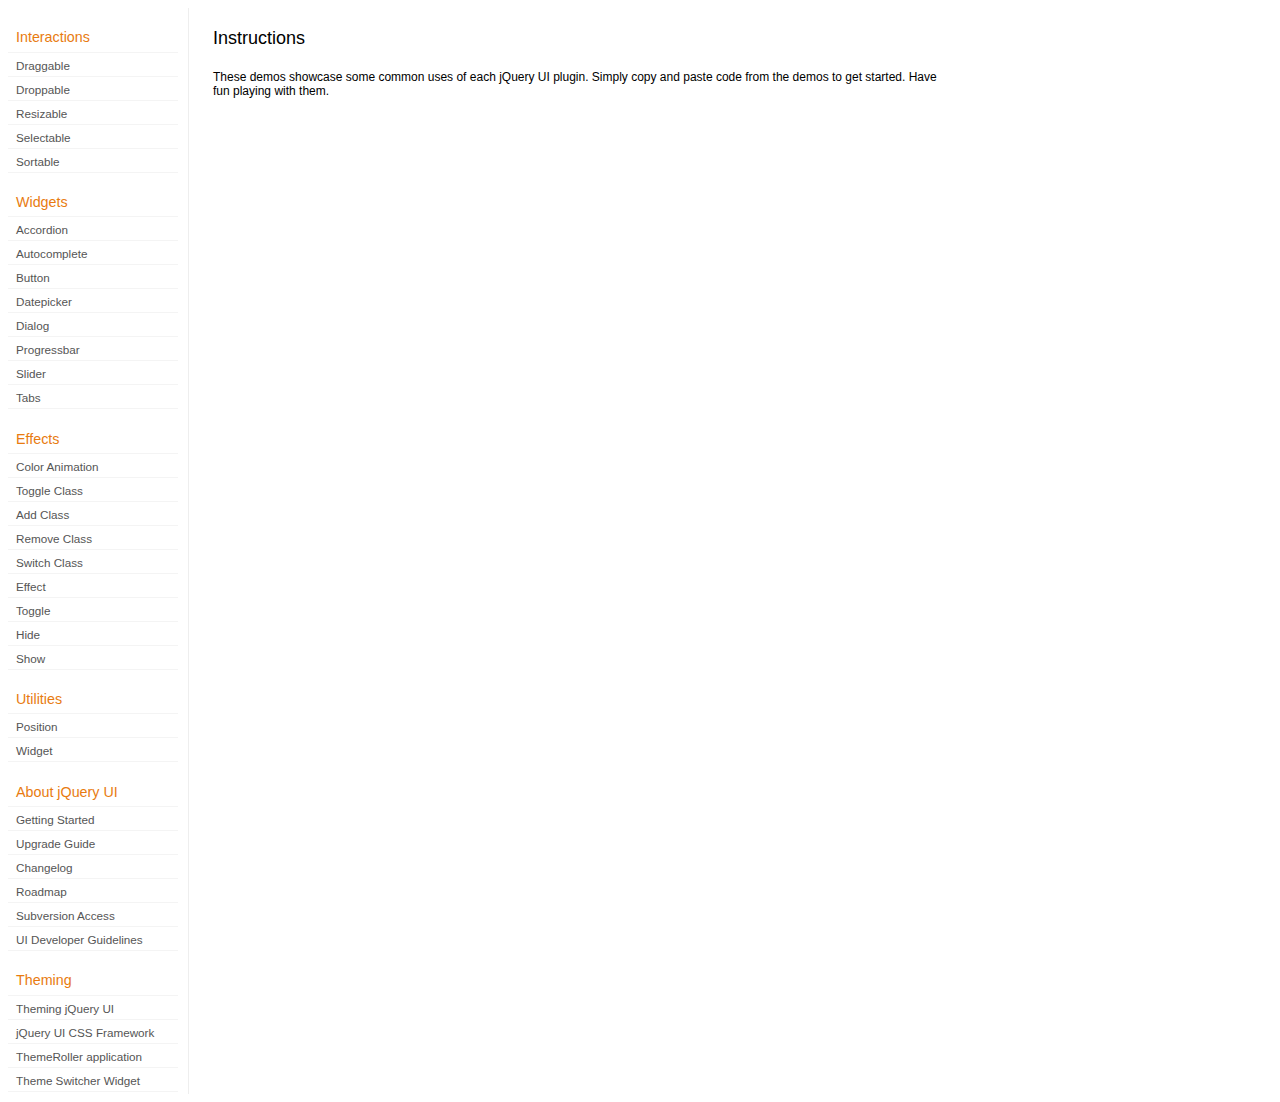
<file: jq-ui.custom/development-bundle/demos/index.html>
<!DOCTYPE html>
<html lang="en">
<head>
	<meta charset="utf-8">
	<title>jQuery UI Demos</title>
	<link rel="stylesheet" href="../themes/base/jquery.ui.all.css">
	<link rel="stylesheet" href="demos.css">
	<script src="../jquery-1.7.1.js"></script>
	<script src="../external/jquery.bgiframe-2.1.2.js"></script>
	<script src="../ui/jquery.ui.core.js"></script>
	<script src="../ui/jquery.ui.widget.js"></script>
	<script src="../ui/jquery.ui.mouse.js"></script>
	<script src="../ui/jquery.ui.accordion.js"></script>
	<script src="../ui/jquery.ui.autocomplete.js"></script>
	<script src="../ui/jquery.ui.button.js"></script>
	<script src="../ui/jquery.ui.datepicker.js"></script>
	<script src="../ui/jquery.ui.dialog.js"></script>
	<script src="../ui/jquery.ui.draggable.js"></script>
	<script src="../ui/jquery.ui.droppable.js"></script>
	<script src="../ui/jquery.ui.position.js"></script>
	<script src="../ui/jquery.ui.progressbar.js"></script>
	<script src="../ui/jquery.ui.resizable.js"></script>
	<script src="../ui/jquery.ui.selectable.js"></script>
	<script src="../ui/jquery.ui.slider.js"></script>
	<script src="../ui/jquery.ui.sortable.js"></script>
	<script src="../ui/jquery.ui.tabs.js"></script>
	<script src="../ui/jquery.effects.core.js"></script>
	<script src="../ui/jquery.effects.blind.js"></script>
	<script src="../ui/jquery.effects.bounce.js"></script>
	<script src="../ui/jquery.effects.clip.js"></script>
	<script src="../ui/jquery.effects.drop.js"></script>
	<script src="../ui/jquery.effects.explode.js"></script>
	<script src="../ui/jquery.effects.fold.js"></script>
	<script src="../ui/jquery.effects.highlight.js"></script>
	<script src="../ui/jquery.effects.pulsate.js"></script>
	<script src="../ui/jquery.effects.scale.js"></script>
	<script src="../ui/jquery.effects.shake.js"></script>
	<script src="../ui/jquery.effects.slide.js"></script>
	<script src="../ui/jquery.effects.transfer.js"></script>
	<script src="../ui/i18n/jquery.ui.datepicker-af.js"></script>
	<script src="../ui/i18n/jquery.ui.datepicker-ar.js"></script>
	<script src="../ui/i18n/jquery.ui.datepicker-ar-DZ.js"></script>
	<script src="../ui/i18n/jquery.ui.datepicker-az.js"></script>
	<script src="../ui/i18n/jquery.ui.datepicker-bs.js"></script>
	<script src="../ui/i18n/jquery.ui.datepicker-bg.js"></script>
	<script src="../ui/i18n/jquery.ui.datepicker-ca.js"></script>
	<script src="../ui/i18n/jquery.ui.datepicker-cs.js"></script>
	<script src="../ui/i18n/jquery.ui.datepicker-cy-GB.js"></script>
	<script src="../ui/i18n/jquery.ui.datepicker-da.js"></script>
	<script src="../ui/i18n/jquery.ui.datepicker-de.js"></script>
	<script src="../ui/i18n/jquery.ui.datepicker-el.js"></script>
	<script src="../ui/i18n/jquery.ui.datepicker-en-AU.js"></script>
	<script src="../ui/i18n/jquery.ui.datepicker-en-GB.js"></script>
	<script src="../ui/i18n/jquery.ui.datepicker-en-NZ.js"></script>
	<script src="../ui/i18n/jquery.ui.datepicker-eo.js"></script>
	<script src="../ui/i18n/jquery.ui.datepicker-es.js"></script>
	<script src="../ui/i18n/jquery.ui.datepicker-et.js"></script>
	<script src="../ui/i18n/jquery.ui.datepicker-eu.js"></script>
	<script src="../ui/i18n/jquery.ui.datepicker-fa.js"></script>
	<script src="../ui/i18n/jquery.ui.datepicker-fi.js"></script>
	<script src="../ui/i18n/jquery.ui.datepicker-fo.js"></script>
	<script src="../ui/i18n/jquery.ui.datepicker-fr.js"></script>
	<script src="../ui/i18n/jquery.ui.datepicker-fr-CH.js"></script>
	<script src="../ui/i18n/jquery.ui.datepicker-gl.js"></script>
	<script src="../ui/i18n/jquery.ui.datepicker-he.js"></script>
	<script src="../ui/i18n/jquery.ui.datepicker-hr.js"></script>
	<script src="../ui/i18n/jquery.ui.datepicker-hu.js"></script>
	<script src="../ui/i18n/jquery.ui.datepicker-hy.js"></script>
	<script src="../ui/i18n/jquery.ui.datepicker-id.js"></script>
	<script src="../ui/i18n/jquery.ui.datepicker-is.js"></script>
	<script src="../ui/i18n/jquery.ui.datepicker-it.js"></script>
	<script src="../ui/i18n/jquery.ui.datepicker-ja.js"></script>
	<script src="../ui/i18n/jquery.ui.datepicker-kk.js"></script>
	<script src="../ui/i18n/jquery.ui.datepicker-ko.js"></script>
	<script src="../ui/i18n/jquery.ui.datepicker-lb.js"></script>
	<script src="../ui/i18n/jquery.ui.datepicker-lt.js"></script>
	<script src="../ui/i18n/jquery.ui.datepicker-lv.js"></script>
	<script src="../ui/i18n/jquery.ui.datepicker-mk.js"></script>
	<script src="../ui/i18n/jquery.ui.datepicker-ml.js"></script>
	<script src="../ui/i18n/jquery.ui.datepicker-ms.js"></script>
	<script src="../ui/i18n/jquery.ui.datepicker-nl.js"></script>
	<script src="../ui/i18n/jquery.ui.datepicker-nl-BE.js"></script>
	<script src="../ui/i18n/jquery.ui.datepicker-no.js"></script>
	<script src="../ui/i18n/jquery.ui.datepicker-pl.js"></script>
	<script src="../ui/i18n/jquery.ui.datepicker-pt.js"></script>
	<script src="../ui/i18n/jquery.ui.datepicker-pt-BR.js"></script>
	<script src="../ui/i18n/jquery.ui.datepicker-rm.js"></script>
	<script src="../ui/i18n/jquery.ui.datepicker-ro.js"></script>
	<script src="../ui/i18n/jquery.ui.datepicker-ru.js"></script>
	<script src="../ui/i18n/jquery.ui.datepicker-sk.js"></script>
	<script src="../ui/i18n/jquery.ui.datepicker-sl.js"></script>
	<script src="../ui/i18n/jquery.ui.datepicker-sq.js"></script>
	<script src="../ui/i18n/jquery.ui.datepicker-sr.js"></script>
	<script src="../ui/i18n/jquery.ui.datepicker-sr-SR.js"></script>
	<script src="../ui/i18n/jquery.ui.datepicker-sv.js"></script>
	<script src="../ui/i18n/jquery.ui.datepicker-ta.js"></script>
	<script src="../ui/i18n/jquery.ui.datepicker-th.js"></script>
	<script src="../ui/i18n/jquery.ui.datepicker-tj.js"></script>
	<script src="../ui/i18n/jquery.ui.datepicker-tr.js"></script>
	<script src="../ui/i18n/jquery.ui.datepicker-uk.js"></script>
	<script src="../ui/i18n/jquery.ui.datepicker-vi.js"></script>
	<script src="../ui/i18n/jquery.ui.datepicker-zh-CN.js"></script>
	<script src="../ui/i18n/jquery.ui.datepicker-zh-HK.js"></script>
	<script src="../ui/i18n/jquery.ui.datepicker-zh-TW.js"></script>
	<script>
	$(function() {
		
		$('.left-nav a').click(function(ev) {
			window.location.hash = this.href.replace(/.+\/([^\/]+)\/index\.html/,'$1') + '|default';
			loadPage(this.href);
			$('.left-nav a.selected').removeClass('selected');
			$(this).addClass('selected');
			ev.preventDefault();
		});
		
		if (window.location.hash) {
			if (window.location.hash.indexOf('|') === -1) {
				window.location.hash += '|default';	
			}			
			var path = window.location.href.replace(/(index\.html)?#/,'');
			path = path.replace('\|','/') + '.html';
			loadPage(path);
		}		

		function loadPage(path) {			
			var section = path.replace(/\/[^\/]+\.html/,'');
			var header = section.replace(/.+\/([^\/]+)/,'$1').replace(/_/, ' ');
			
			$('td.normal div.normal')
				.empty()
				.append('<h4 class="demo-subheader">Functional demo:</h4>')
				.append('<h3 class="demo-header">'+ header +'</h3>')
				.append('<div id="demo-config"></div>')
				.find('#demo-config')
					.append('<div id="demo-frame"></div><div id="demo-config-menu"></div><div id="demo-link"><a class="demoWindowLink" href="#"><span class="ui-icon ui-icon-newwin"></span>Open demo in a new window</a></div>')
					.find('#demo-config-menu')
						.load(section + '/index.html .demos-nav', function() {
							$('#demo-config-menu a').each(function() {
								this.setAttribute('href', section + '/' + this.getAttribute('href').replace(/.+\/([^\/]+)/,'$1'));
								$(this).attr('target', 'demo-frame');
								$(this).click(function() {

									resetDemos();
									
									$(this).parents('ul').find('li').removeClass('demo-config-on');
									$(this).parent().addClass('demo-config-on');
									$('#demo-notes').fadeOut();

									//Set the hash to the actual page without ".html"
									window.location.hash = header + '|' + this.getAttribute('href').match((/\/([^\/\\]+)\.html/))[1];

									loadDemo(this.getAttribute('href'));

									return false;
								});
							});

							if (window.location.hash) {
								var demo = window.location.hash.split('|')[1];
								$('#demo-config-menu a').each(function(){
									if (this.href.indexOf(demo + '.html') !== -1) {
										$(this).parents('ul').find('li').removeClass('demo-config-on');
										$(this).parent().addClass('demo-config-on');									
										loadDemo(this.href);										
									}
								});
							}

							updateDemoNotes();
						})
					.end()
					.find('#demo-link a')
						.bind('click', function(ev){
							window.open(this.href);
							ev.preventDefault();
						})
					.end()
				.end()
			;
			
			resetDemos();
		}
				
		function loadDemo(path) {
			var directory = path.match(/([^\/]+)\/[^\/\.]+\.html$/)[1];
			$.get(path, function(data) {
				var source = data;
				data = data.replace(/<script.*>.*<\/script>/ig,""); // Remove script tags
				data = data.replace(/<\/?link.*>/ig,""); //Remove link tags
				data = data.replace(/<\/?html.*>/ig,""); //Remove html tag
				data = data.replace(/<\/?body.*>/ig,""); //Remove body tag
				data = data.replace(/<\/?head.*>/ig,""); //Remove head tag
				data = data.replace(/<\/?!doctype.*>/ig,""); //Remove doctype
				data = data.replace(/<title.*>.*<\/title>/ig,""); // Remove title tags
				data = data.replace(/((href|src)=["'])(?!(http|#))/ig, "$1" + directory + "/");

				$('#demo-style').remove();
				$('#demo-frame').empty().html(data);
				$('#demo-frame style').clone().appendTo('head').attr('id','demo-style');
				$('#demo-link a').attr('href', path);
				updateDemoNotes();
				updateDemoSource(source);
				
				if (/default.html$/.test(path)) {
					$.get("documentation/docs-" + path.match(/demos\/(.+)\//)[1] + ".html", function(html) {
						$("#demo-source").after(html);
						$("#widget-docs").tabs();
						$(".param-header").click(function() {
							$(this).parent().toggleClass("param-open").end().next().toggle();
						});
						$(".docs-list-header").each(function() {
							var header = $(this);
							var details = header.next().find(".param-details").hide();
							$("a:first", header).click(function() {
								details.show().parent().addClass("param-open");
								return false;
							});
							$("a:last", header).click(function() {
								details.hide().parent().removeClass("param-open");
								return false;
							});
						});
					});
				}
			});
		}

		function updateDemoNotes() {
			var notes = $('#demo-frame .demo-description');
			if ($('#demo-notes').length == 0) {
				$('<div id="demo-notes"></div>').insertAfter('#demo-config');
			}
			$('#demo-notes').hide().empty().html(notes.html());
			$('#demo-notes').show();
			notes.hide();
		}
		
		function updateDemoSource(source) {
			if ($('#demo-source').length == 0) {
				$('<div id="demo-source"><a href="#" class="source-closed">View Source</a><div><pre><code></code></pre></div></div>').insertAfter('#demo-notes');
				$('#demo-source').find(">a").click(function() {
					$(this).toggleClass("source-closed").toggleClass("source-open").next().toggle();
					return false;
				}).end().find(">div").hide();
			}
			var cleanedSource = source
				.replace('themes/base/jquery.ui.all.css', 'theme/jquery.ui.all.css')
				.replace(/\s*\x3Clink.*demos\x2Ecss.*\x3E\s*/, '\r\n\t')
				.replace(/\x2E\x2E\x2F\x2E\x2E\x2F/g, '');

			$('#demo-source code').empty().text(cleanedSource);
		}
		
		function resetDemos() {
			$.datepicker.setDefaults($.extend({showMonthAfterYear: false}, $.datepicker.regional['']));
			$(".ui-dialog-content").remove();			
		}
				
	});
	</script>
</head>
<body>

<table class="layout-grid" cellspacing="0" cellpadding="0">
	<tr>
		<td class="left-nav">
			<dl class="demos-nav">
				<dt>Interactions</dt>
					<dd><a href="draggable/index.html">Draggable</a></dd>
					<dd><a href="droppable/index.html">Droppable</a></dd>
					<dd><a href="resizable/index.html">Resizable</a></dd>
					<dd><a href="selectable/index.html">Selectable</a></dd>
					<dd><a href="sortable/index.html">Sortable</a></dd>
				<dt>Widgets</dt>
					<dd><a href="accordion/index.html">Accordion</a></dd>
					<dd><a href="autocomplete/index.html">Autocomplete</a></dd>
					<dd><a href="button/index.html">Button</a></dd>
					<dd><a href="datepicker/index.html">Datepicker</a></dd>
					<dd><a href="dialog/index.html">Dialog</a></dd>
					<dd><a href="progressbar/index.html">Progressbar</a></dd>
					<dd><a href="slider/index.html">Slider</a></dd>
					<dd><a href="tabs/index.html">Tabs</a></dd>
				<dt>Effects</dt>
					<dd><a href="animate/index.html">Color Animation</a></dd>
					<dd><a href="toggleClass/index.html">Toggle Class</a></dd>
					<dd><a href="addClass/index.html">Add Class</a></dd>
					<dd><a href="removeClass/index.html">Remove Class</a></dd>
					<dd><a href="switchClass/index.html">Switch Class</a></dd>
					<dd><a href="effect/index.html">Effect</a></dd>
					<dd><a href="toggle/index.html">Toggle</a></dd>
					<dd><a href="hide/index.html">Hide</a></dd>
					<dd><a href="show/index.html">Show</a></dd>
				<dt>Utilities</dt>
					<dd><a href="position/index.html">Position</a></dd>
					<dd><a href="widget/index.html">Widget</a></dd>
				<dt>About jQuery UI</dt>
					<dd><a href="http://jqueryui.com/docs/Getting_Started">Getting Started</a></dd>
					<dd><a href="http://jqueryui.com/docs/Upgrade_Guide">Upgrade Guide</a></dd>					
					<dd><a href="http://jqueryui.com/docs/Changelog">Changelog</a></dd>
					<dd><a href="http://jqueryui.com/docs/Roadmap">Roadmap</a></dd>
					<dd><a href="http://jqueryui.com/docs/Subversion">Subversion Access</a></dd>
					<dd><a href="http://jqueryui.com/docs/Developer_Guide">UI Developer Guidelines</a></dd>
				<dt>Theming</dt>
					<dd><a href="http://jqueryui.com/docs/Theming">Theming jQuery UI</a></dd>
					<dd><a href="http://jqueryui.com/docs/Theming/API">jQuery UI CSS Framework</a></dd>
					<dd><a href="http://jqueryui.com/docs/Theming/Themeroller">ThemeRoller application</a></dd>
					<dd><a href="http://jqueryui.com/docs/Theming/ThemeSwitcher">Theme Switcher Widget</a></dd>

			</dl>
		</td>
		<td class="normal">

			<div class="normal">

					<h3>Instructions</h3>
					<p>
						These demos showcase some common uses of each jQuery UI plugin. Simply copy and paste code from the demos to get started. Have fun playing with them.
					</p>
				
			</div>

		</td>
	</tr>
</table>
</body>
</html>
</file>
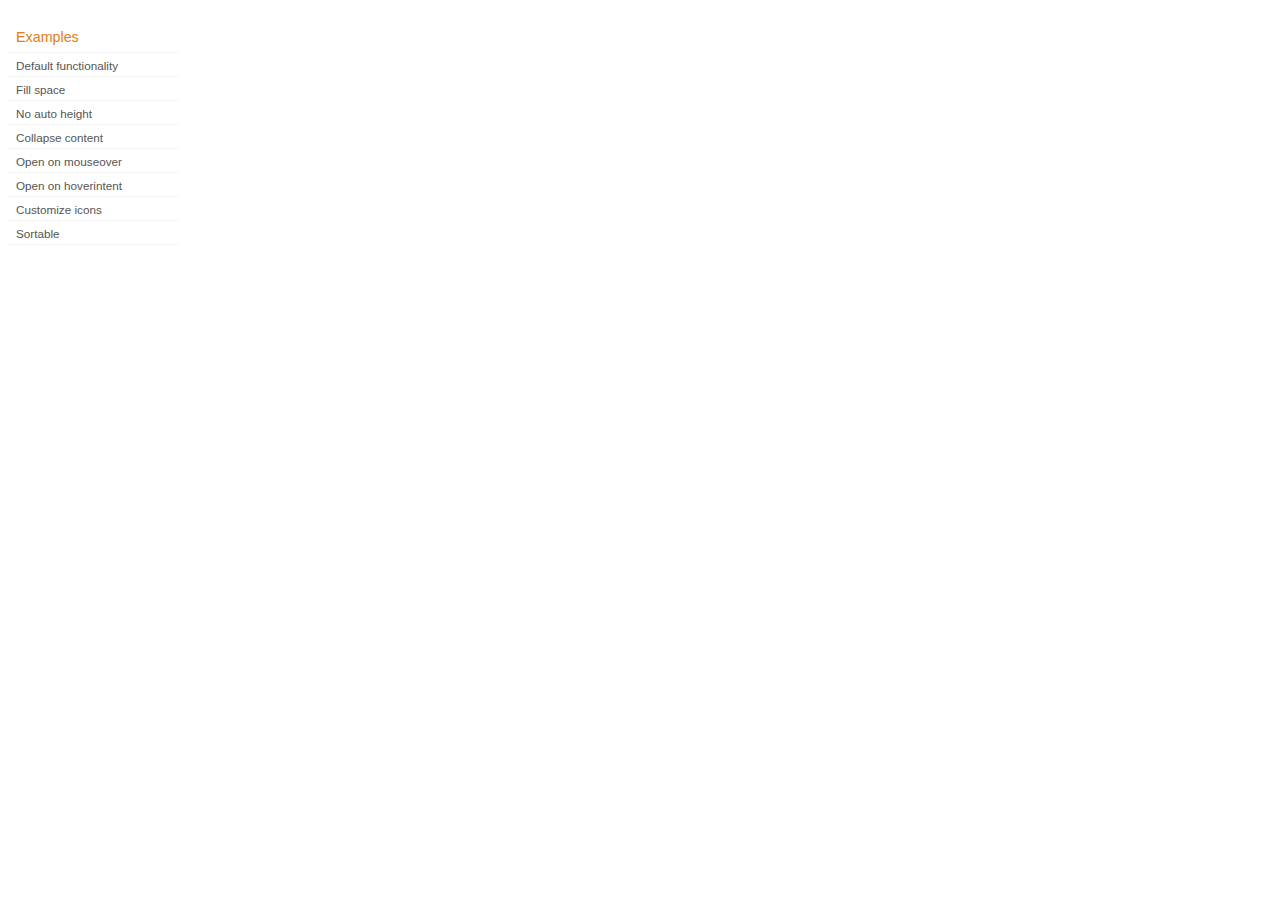
<file: jq-ui.custom/development-bundle/demos/accordion/index.html>
<!DOCTYPE html>
<html lang="en">
<head>
	<meta charset="utf-8">
	<title>jQuery UI Accordion Demos</title>
	<link rel="stylesheet" href="../demos.css">
</head>
<body>

<div class="demos-nav">
	<h4>Examples</h4>
	<ul>
		<li class="demo-config-on"><a href="default.html">Default functionality</a></li>
		<li><a href="fillspace.html">Fill space</a></li>
		<li><a href="no-auto-height.html">No auto height</a></li>
		<li><a href="collapsible.html">Collapse content</a></li>
		<li><a href="mouseover.html">Open on mouseover</a></li>
		<li><a href="hoverintent.html">Open on hoverintent</a></li>
		<li><a href="custom-icons.html">Customize icons</a></li>
		<li><a href="sortable.html">Sortable</a></li>
	</ul>
</div>

</body>
</html>
</file>
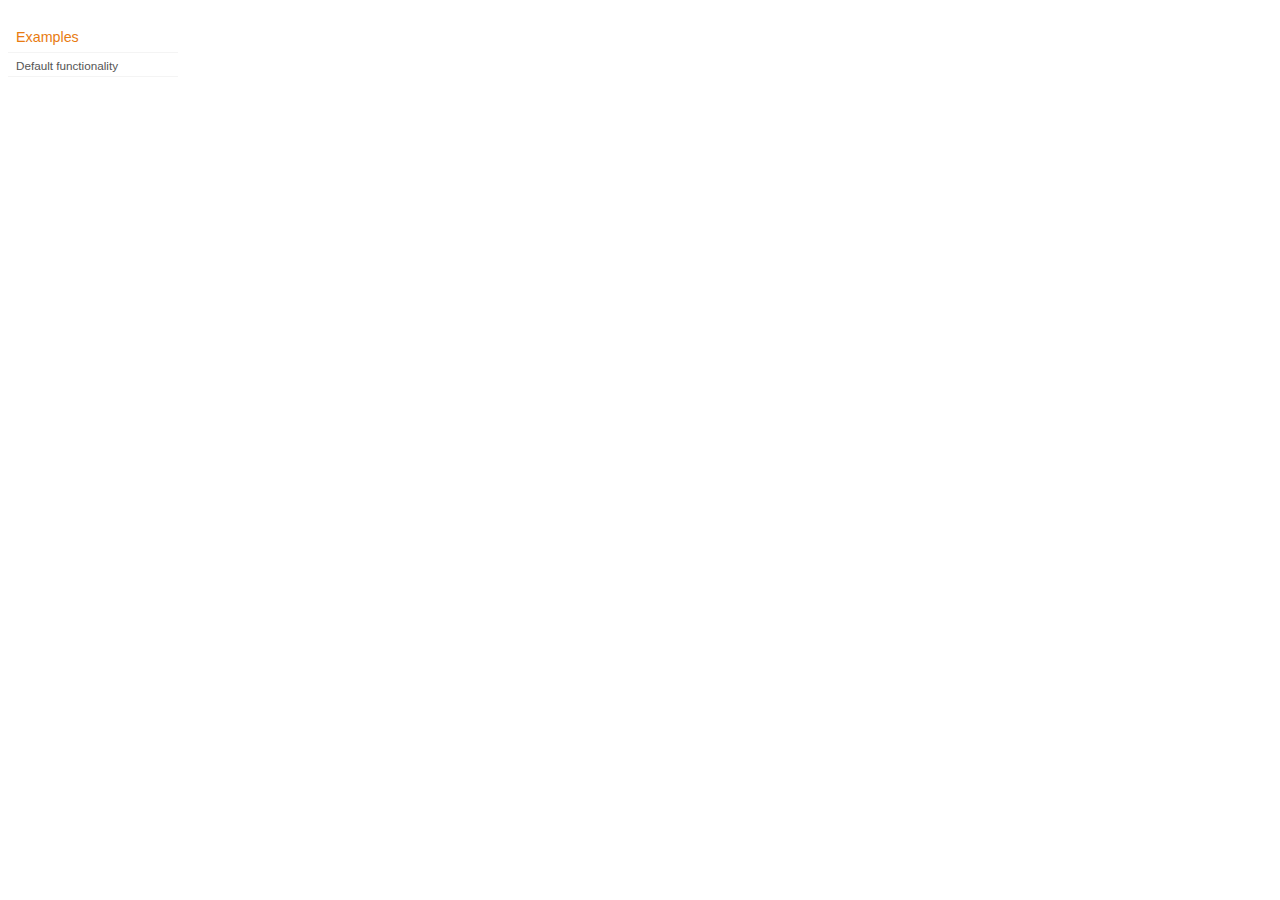
<file: jq-ui.custom/development-bundle/demos/addClass/index.html>
<!DOCTYPE html>
<html lang="en">
<head>
	<meta charset="utf-8">
	<title>jQuery UI Effects Demos</title>
	<link rel="stylesheet" href="../demos.css">
</head>
<body>

<div class="demos-nav">
	<h4>Examples</h4>
	<ul>
		<li class="demo-config-on"><a href="default.html">Default functionality</a></li>
	</ul>
</div>

</body>
</html>
</file>
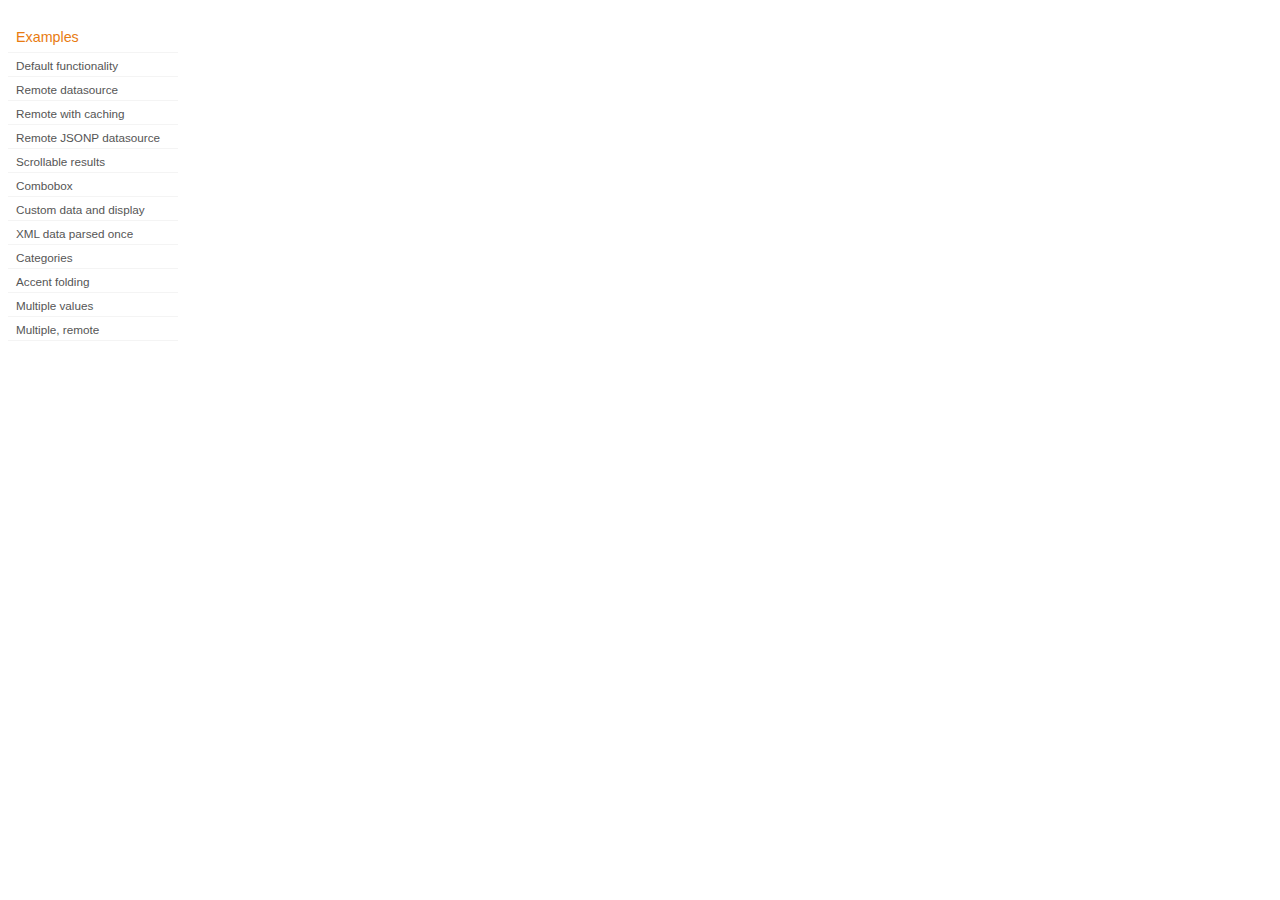
<file: jq-ui.custom/development-bundle/demos/autocomplete/index.html>
<!DOCTYPE html>
<html lang="en">
<head>
	<meta charset="utf-8">
	<title>jQuery UI Autocomplete Demos</title>
	<link rel="stylesheet" href="../demos.css">
</head>
<body>
	<div class="demos-nav">
		<h4>Examples</h4>
		<ul>
			<li class="demo-config-on"><a href="default.html">Default functionality</a></li>
			<li><a href="remote.html">Remote datasource</a></li>
			<li><a href="remote-with-cache.html">Remote with caching</a></li>
			<li><a href="remote-jsonp.html">Remote JSONP datasource</a></li>
			<li><a href="maxheight.html">Scrollable results</a></li>
			<li><a href="combobox.html">Combobox</a></li>
			<li><a href="custom-data.html">Custom data and display</a></li>
			<li><a href="xml.html">XML data parsed once</a></li>
			<li><a href="categories.html">Categories</a></li>
			<li><a href="folding.html">Accent folding</a></li>
			<li><a href="multiple.html">Multiple values</a></li>
			<li><a href="multiple-remote.html">Multiple, remote</a></li>
		</ul>
	</div>
</body>
</html>
</file>
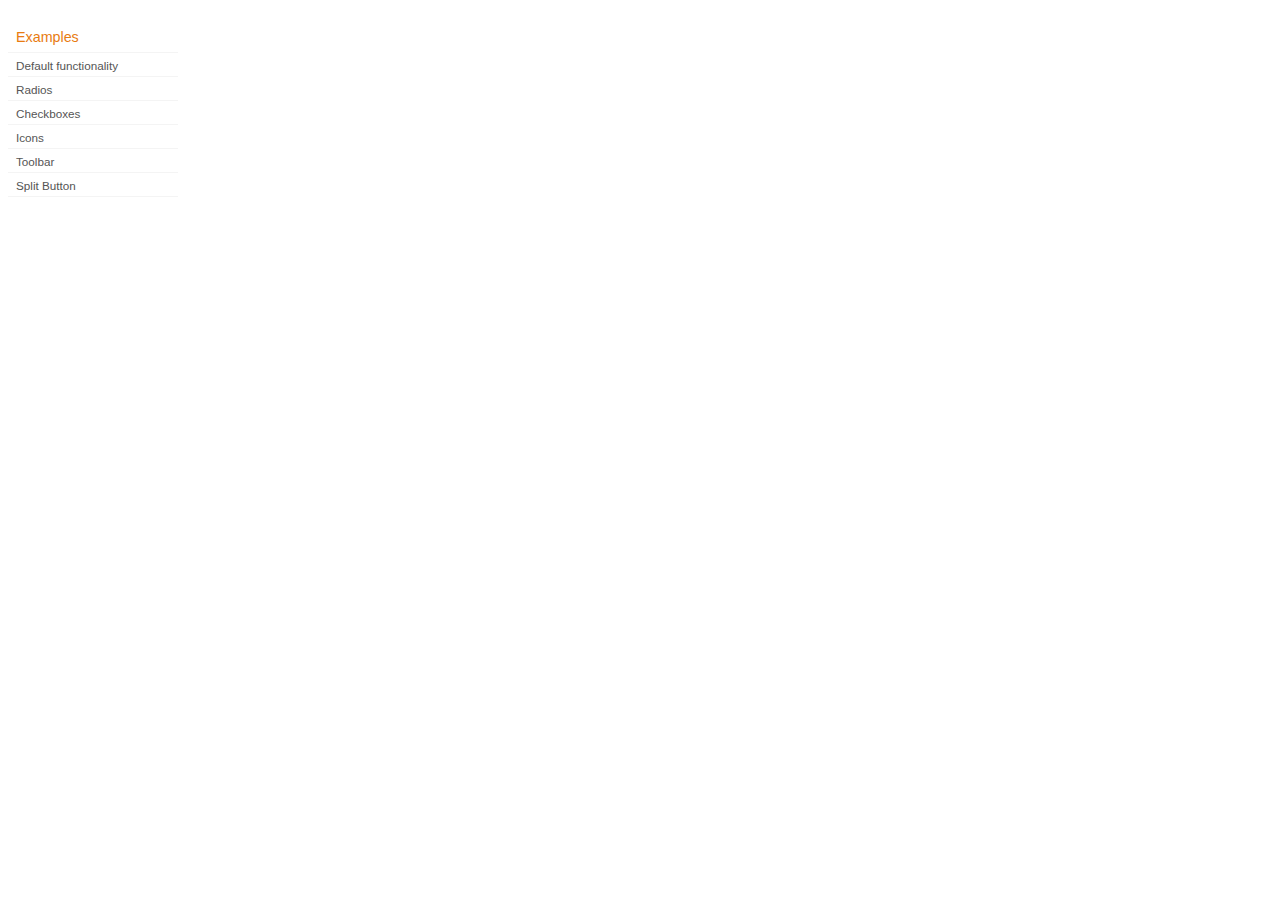
<file: jq-ui.custom/development-bundle/demos/button/index.html>
<!DOCTYPE html>
<html lang="en">
<head>
	<meta charset="utf-8">
	<title>jQuery UI Button Demos</title>
	<link rel="stylesheet" href="../demos.css">
</head>
<body>

<div class="demos-nav">
	<h4>Examples</h4>
	<ul>
		<li class="demo-config-on"><a href="default.html">Default functionality</a></li>
		<li><a href="radio.html">Radios</a></li>
		<li><a href="checkbox.html">Checkboxes</a></li>
		<li><a href="icons.html">Icons</a></li>
		<li><a href="toolbar.html">Toolbar</a></li>
		<li><a href="splitbutton.html">Split Button</a></li>
	</ul>
</div>

</body>
</html>
</file>
<file: caro/style.css>
html, body {
    min-height: 100%;
    height: auto !important;
    height: 100%;
}

body {
    font: 100.01% "Trebuchet MS", Trebuchet, Tahoma, Verdana, Arial, sans-serif;
    color: #333;
    padding: 0;
}

body * {
    line-height:1.22em;
}

h1, h2, h3, h4, h5, h6 {
    font-family: Georgia, "Times New Roman", Times, serif;
    color:#4088b8;
    clear: both;
}

h1 {
}

h2 {
    color: #c8c8c8;
		margin-top: -25px;
}

h3 {
}

h4 {
    color: #333;
    margin-bottom: -10px;
}

p {
    margin: 10px 0;
    clear: both;
}

ul, ol {
    margin-left 0;
}

ul ul {
    margin-bottom: 20px;
}

#wrap {
    color: #404040;
    /*margin: 0 12%;*/
    margin: 20px 40px;
}

a {
    color: #4088b8;
}

table {
    font-size: inherit;
    border: 1px solid #c8c8c8;
}

th {
    background: #d8d8d8;
    text-align: left;
    padding: 5px;
    white-space: nowrap;
}

td {
    background: #f8f8f8;
    text-align: left;
    padding: 5px;
    vertical-align: top;
}

select, input, textarea {
    font: 99% "Trebuchet MS", Trebuchet, Tahoma, Verdana, Arial, sans-serif;
}

pre, code, tt, dt {
    font: 100% monospace;
    margin: 20px 0;
}

pre, blockquote {
    padding: 15px;
    background-color: #f0f0f0;
    margin: 20px 0;
    -moz-border-radius: 10px;
}

td pre {
    font: 85% monospace;
    padding: 5px;
    margin: 5px 0;
}
</file>
<file: list-rotator/list-rotator.css>
.l-rotator{
font-family:Arial,Helvetica,sans-serif;
font-size:12px;
background-color:#000;
border:1px solid #000;
position:relative;
width:850px;
height:300px;
overflow:hidden;
}
.l-rotator a{
outline:none;
}
.l-rotator .screen{
position:relative;
top:0;
left:250px;
width:600px;
height:300px;
overflow:hidden;
}
.l-rotator .main-img{
display:none;
position:absolute;
top:0;
left:0;
z-index:0;
border:0;
}
.l-rotator .textbox{
position:absolute;
color:#FFF;
z-index:4;
overflow:hidden;
visibility:hidden;
}
.l-rotator .inner-bg{
position:relative;
top:0;
left:0;
width:100%;
height:100%;
background-color:#000;
-moz-opacity:.70;
filter:alpha(opacity=70);
opacity:.7;
z-index:0;
}
.l-rotator .inner-text{
position:absolute;
top:0;
left:0;
padding:10px;
width:auto;
height:auto;
z-index:1;
}
.l-rotator #timer{
position:absolute;
top:0;
left:0;
height:3px;
background-color:#FFF;
-moz-opacity:.5;
filter:alpha(opacity=50);
opacity:.5;
z-index:5;
visibility:hidden;
font-size:0;
}
.l-rotator .cpanel{
position:absolute;
margin:5px;
z-index:6;
visibility:hidden;
background:#000;
background:rgba(0,0,0,.7);
filter:progid:DXImageTransform.Microsoft.gradient(startColorstr=#B2000000,endColorstr=#B2000000);
}
.l-rotator #play-btn{
position:relative;
float:left;
width:22px;
height:22px;
background:url(assets/play_pause.png) 0 0 no-repeat;
cursor:pointer;
z-index:1;
}
.l-rotator #play-btn.pause{
background-position:0 -22px;
}
.l-rotator #num-info{
position:relative;
float:left;
height:22px;
line-height:22px;
padding:0 4px;
text-align:center;
color:#FFF;
z-index:1;
}
.l-rotator #preloader{
position:absolute;
top:50%;
left:50%;
width:36px;
height:36px;
margin-top:-18px;
margin-left:-18px;
-moz-border-radius:2px;
-webkit-border-radius:2px;
border-radius:2px;
background:#000 url(assets/loader.gif) no-repeat center;
background:rgba(0,0,0,.7) url(assets/loader.gif) center no-repeat;
z-index:7;
display:none;
}
.l-rotator .thumbnails{
position:absolute;
top:0;
left:0;
width:250px;
height:300px;
overflow:hidden;
z-index:10;
}
.l-rotator .thumbnails ul{
list-style:none;
position:absolute;
top:0;
left:0;
height:999999px;
margin:0;
padding:0;
}
.l-rotator .thumbnails li{
position:relative;
display:block;
float:left;
clear:both;
}
.l-rotator .thumbnails li a{
display:none;
}
.l-rotator .thumbnails li div{
position:relative;
display:none;
color:#FFF;
background-color:#000;
}
.l-rotator #right-arrow,
.l-rotator #left-arrow{
position:relative;
display:block;
float:left;
width:12px;
}
.l-rotator #right-arrow{
background:url(assets/select_arrow.png) 0 center no-repeat;
}
.l-rotator #left-arrow{
background:url(assets/select_arrow.png) -5px center no-repeat;
}
.l-rotator .thumbnails .thumb{
position:relative;
display:block;
float:left;
cursor:pointer;
width:240px;
padding:5px;
color:#000;
background:#EEE;
background:-moz-linear-gradient(top, #FFF, #EEE);
background:-webkit-gradient(linear, left top, left bottom, from(#FFF), to(#EEE));
filter:progid:DXImageTransform.Microsoft.gradient(startColorStr='#FFFFFF', EndColorStr='#EEEEEE'); 
border-color:#CCC;
border-style:solid;
border-width:0 0 1px 0;
overflow:hidden;
}
.l-rotator .thumb img{
display:block;
float:left;
padding-right:5px;
}
.l-rotator .thumb p{
position:relative;
display:block;
overflow:hidden;
margin:0;
}
.l-rotator .thumbnails li.selected{
-moz-border-radius:3px;
-webkit-border-radius:3px;
border-radius:3px;
}
.l-rotator .thumbnails li.square{
-moz-border-radius:0 !important;
-webkit-border-radius:0 !important;
border-radius:0 !important;
}
.l-rotator .thumbnails li.selected,
.l-rotator .thumbnails li.selected .thumb{
background:#333 !important;
background:-moz-linear-gradient(top, #666, #333) !important;
background:-webkit-gradient(linear, left top, left bottom, from(#666), to(#333)) !important;
filter:progid:DXImageTransform.Microsoft.gradient(startColorStr='#666666', EndColorStr='#333333') !important;
}
.l-rotator .thumbnails li.selected .thumb{
color:#FFF;
border-left:none;
border-right:none;
border-bottom:1px solid #333;
cursor:default;
}
.l-rotator .thumbnails li:hover .thumb{
background:#DDD;
}
.l-rotator #scrollbar{
position:relative;
width:4px;
height:100%;
overflow:hidden;
visibility:hidden;
}
.l-rotator #knob{
position:absolute;
top:0;
left:0;
width:4px;
background-color:#333;
-moz-opacity:.75;
filter:alpha(opacity=75);
opacity:.75;
-moz-border-radius:2px;
-webkit-border-radius:2px;
border-radius:2px;
}
.l-rotator .btn-pane{
position:absolute;
top:0;
left:0;
width:100%;
height:24px;
background:url(assets/spacer.png) no-repeat;
z-index:2;
visibility:hidden;
}
.l-rotator #up-btn,
.l-rotator #down-btn{
position:absolute;
top:0;
left:50%;
width:60px;
height:24px;
margin-left:-30px;
background:#DDD url(assets/d_icons.png) no-repeat;
background:rgba(221,221,221,0.7) url(assets/d_icons.png) no-repeat;
}
.l-rotator #up-btn{
-moz-border-radius-bottomleft:3px;
-moz-border-radius-bottomright:3px;
border-bottom-left-radius:3px;
border-bottom-right-radius:3px;
background-position:center 0;
}
.l-rotator #down-btn{
-moz-border-radius-topleft:3px;
-moz-border-radius-topright:3px;
border-top-left-radius:3px;
border-top-right-radius:3px;
background-position:center -24px;
}
.l-rotator .block,
.l-rotator .vpiece,
.l-rotator .hpiece{
position:absolute;
z-index:2;
}
.l-rotator .strip{
display:block;
position:absolute;
top:0;
left:0;
z-index:0;
overflow:hidden;
}
.l-rotator .content-box{
display:none;
position:absolute;
top:0;
left:0;
overflow:hidden;
}
</file>
<file: message/skins/plain/skin.css>
.messagebar-skin-plain_bar {
  color: #FFFFFF;
  height:30px;
  margin: 0 auto;
  width:98%;
  display: none;
  background: url(bar.png) top left repeat-x #d3daed;
  border: 1px solid #afb7cf;
  border-top: none;
  -moz-border-radius-bottomright: 10px;
  -moz-border-radius-bottomleft: 10px;
  border-bottom-right-radius: 10px;
  border-bottom-left-radius: 10px;
  position:absolute;
  left: 50%;
  margin-left: -49%;
}

.messagebar-skin-plain_text {
    font:bold 12px/30px Tahoma,Arial,Helvetica,sans-serif;
    text-shadow:1px 1px 1px #333333;
    padding-left:9px;
}

.messagebar-skin-plain_close {
    width: 22px;
    height: 22px;
    float: right;
    margin: 4px;
    background: url(close.png) top left no-repeat;
}

.messagebar-skin-plain_close:hover{
  background-position: bottom left;
}

.messagebar-skin-black_bar {
  color: #FFFFFF;
  height:30px;
  display: none;
  background: #111;
  border-bottom: 1px solid #000;
  opacity: 0.8;
  width:100%;
}

.messagebar-skin-black_text {
    font:bold 12px/30px Tahoma,Arial,Helvetica,sans-serif;
    text-shadow:1px 1px 1px #333333;
    padding-left:9px;
}

.messagebar-skin-black_close {
    width: 22px;
    height: 22px;
    float: right;
    margin: 4px;
    background: url(close.png) top left no-repeat;
}

.messagebar-skin-black_close:hover{
  background-position: bottom left;
}

.messagebar-skin-modern_bar {
  color: #FFFFFF;
  height:30px;
  display: none;
  opacity: 0.5;
  background: url(bar_1.png) bottom left repeat-x;
  width:100%;
}

.messagebar-skin-modern_text {
    font:bold 12px/30px Tahoma,Arial,Helvetica,sans-serif;
    text-shadow:1px 1px 1px #333333;
    padding-left:9px;
}

.messagebar-skin-modern_close {
    width: 22px;
    height: 22px;
    float: right;
    margin: 4px;
    background: url(close.png) top left no-repeat;
}

.messagebar-skin-modern_close:hover{
  background-position: bottom left;
}
</file>
<file: message/skins/ff/skin.css>
.messagebar-skin-ff_bar {
  color: #FFFFFF;
  height:30px;
  margin: 0 auto;
  width:98%;
  display: none;
  background: url(bar.png) top left repeat-x #d3daed;
  border: 1px solid #afb7cf;
  border-top: none;
  -moz-border-radius-bottomright: 10px;
  -moz-border-radius-bottomleft: 10px;
  border-bottom-right-radius: 10px;
  border-bottom-left-radius: 10px;
  position:absolute;
  left: 50%;
  margin-left: -49%;
}

.messagebar-skin-ff_text {
    font:bold 12px/30px Tahoma,Arial,Helvetica,sans-serif;
    text-shadow:1px 1px 1px #333333;
    padding-left:9px;
}

.messagebar-skin-ff_close {
    width: 22px;
    height: 22px;
    float: right;
    margin: 4px;
    background: url(close.png) top left no-repeat;
}

.messagebar-skin-ff_close:hover{
  background-position: bottom left;
}
</file>
<file: message/skins/custom/skin.css>
.messagebar-skin-custom_bar {
  color: #FFFFFF;
  height:40px;
  margin: 0 auto;
  display: none;
  width: 100%;
  background: url(bar.png) top left repeat-x;
}

.messagebar-skin-custom_text {
    font:bold 12px/40px Tahoma,Arial,Helvetica,sans-serif;
    text-shadow:1px 1px 1px #333333;
    padding-left:9px;
}

.messagebar-skin-custom_close {
    width: 22px;
    height: 22px;
    float: right;
    margin: 9px;
    background: url(close.png) top left no-repeat;
}

.messagebar-skin-custom_close:hover{
  background-position: bottom left;
}
</file>
<file: message/skins/vista/skin.css>
.messagebar-skin-vista_bar {
  color: #FFFFFF;
  height:40px;
  margin: 0 auto;
  display: none;
  background: url(bar.png) bottom left repeat-x transparent;
  opacity: 0.8;
}

.messagebar-skin-vista_text {
    font:bold 12px/40px Tahoma,Arial,Helvetica,sans-serif;
    text-shadow:1px 1px 1px #333333;
    padding-left:9px;
}

.messagebar-skin-vista_close {
    width: 22px;
    height: 22px;
    float: right;
    margin: 9px;
    background: url(close.png) top left no-repeat;
}

.messagebar-skin-vista_close:hover{
  background-position: bottom left;
}
</file>
<file: jq-ui.custom/development-bundle/demos/demos.css>
body {
	font-size: 62.5%;
}

table {
	font-size: 1em;
}

/* Site
   -------------------------------- */

body {
	font-family: "Trebuchet MS", "Helvetica", "Arial",  "Verdana", "sans-serif";
}

/* Layout
   -------------------------------- */

.layout-grid {
	width: 960px;
}

.layout-grid td {
	vertical-align: top;
}

.layout-grid td.left-nav {
	width: 140px;
}

.layout-grid td.normal {
	border-left: 1px solid #eee;
	padding: 20px 24px;
	font-family: "Trebuchet MS", "Helvetica", "Arial",  "Verdana", "sans-serif";
}

.layout-grid td.demos {
	background: url('/images/demos_bg.jpg') no-repeat;
	height: 337px;
	overflow: hidden;
}

/* Normal
   -------------------------------- */

.normal h3,
.normal h4 {
	margin: 0;
	font-weight: normal;
}

.normal h3 {
	padding: 0 0 9px;
	font-size: 1.8em;
}

.normal h4 {
	padding-bottom: 21px;
	border-bottom: 1px dashed #999;
	font-size: 1.2em;
	font-weight: bold;
}

.normal p {
	font-size: 1.2em;
}

/* Demos */

.demos-nav, .demos-nav dt, .demos-nav dd, .demos-nav ul, .demos-nav li {
	margin: 0;
	padding: 0
}

.demos-nav {
	float: left;
	width: 170px;
	font-size: 1.3em;
}

.demos-nav dt,
.demos-nav h4 {
	margin: 0;
	padding: 0;
	font: normal 1.1em "Trebuchet MS", "Helvetica", "Arial",  "Verdana", "sans-serif";
	color: #e87b10;
}

.demos-nav dt,
.demos-nav h4 {
	margin-top: 1.5em;
	margin-bottom: 0;
	padding-left: 8px;
	padding-bottom:5px;
	line-height: 1.2em;
	border-bottom: 1px solid #F4F4F4;
}

.demos-nav dd a,
.demos-nav li a {
	border-bottom: 1px solid #F4F4F4;
	display:block;
	padding: 4px 3px 4px 8px;
	font-size: 90%;
	text-decoration: none;
	color: #555 ;
	margin:2px 0;
	height:13px;
}

.demos-nav dd a:hover,
.demos-nav dd a:focus,
.demos-nav dd a:hover,
.demos-nav dd a:focus {
	background: #f3f3f3;
	color:#000;
	-moz-border-radius: 5px; -webkit-border-radius: 5px;
}
 .demos-nav dd a.selected {
	background: #555;
	color:#ffffff;
	-moz-border-radius: 5px; -webkit-border-radius: 5px;
}


/* new styles for demo pages, added by Filament 12.29.08
eventually we should convert the font sizes to ems -- using px for now to minimize style conflicts
*/

.normal h3.demo-header { font-size:32px; padding:0 0 5px; border-bottom:1px solid #eee; text-transform: capitalize; }
.normal h4.demo-subheader { font-size:10px; text-transform: uppercase; color:#999; padding:8px 0 3px; border:0; margin:0; }
.normal a:link,
.normal a:visited { color:#1b75bb; text-decoration:none; }
.normal a:hover,
.normal a:active { color:#0b559b; }

#demo-config { padding:20px 0 0; }

#demo-frame { float:left; width:540px; height:380px; border:1px solid #ddd; overflow: auto; position: relative; }
#demo-frame h3, #demo-frame h4 { padding: 0; font-weight: bold; font-size: 1em; }

#demo-config-menu { float:right; width:180px;  }
#demo-config-menu h4 { font-size:13px; color:#666; font-weight:normal; border:0; padding-left:18px; }

#demo-config-menu ul { list-style: none; padding: 0; margin: 0; }

#demo-config-menu li { font-size:12px; padding:0 0 0 10px; margin:3px 0; zoom: 1; }

#demo-config-menu li a:link,
#demo-config-menu li a:visited { display:block; padding:1px 8px 4px; border-bottom:1px dotted #b3b3b3; }
* html #demo-config-menu li a:link,
* html #demo-config-menu li a:visited { padding:1px 8px 2px; }
#demo-config-menu li a:hover,
#demo-config-menu li a:active { background-color:#f6f6f6; }

#demo-config-menu li.demo-config-on { background: url(images/demo-config-on-tile.gif) repeat-x left center; }

#demo-config-menu li.demo-config-on a:link,
#demo-config-menu li.demo-config-on a:visited,
#demo-config-menu li.demo-config-on a:hover,
#demo-config-menu li.demo-config-on a:active { background: url(images/demo-config-on.gif) no-repeat left; padding-left:18px; color:#fff; border:0; margin-left:-10px; margin-top: 0px; margin-bottom: 0px; }

#demo-source, #demo-notes {
	clear: both;
	padding: 20px 0 0;
	font-size: 1.3em;
}

#demo-notes { width:520px; color:#333; font-size: 1em; }
#demo-notes p code, .demo-description p code { padding: 0; font-weight: bold; }
#demo-source pre, #demo-source code { padding: 0; }
code, pre { padding:8px 0 8px 20px ; font-size: 1.2em; line-height:130%;  }

#demo-source a:link,
#demo-source a:visited,
#demo-source a:hover,
#demo-source a:active { font-size:12px; padding-left:13px; background-position: left center; background-repeat: no-repeat; }

#demo-source a.source-open:link,
#demo-source a.source-open:visited,
#demo-source a.source-open:hover,
#demo-source a.source-open:active { background-image: url(images/demo-spindown-open.gif); }

#demo-source a.source-closed:link,
#demo-source a.source-closed:visited,
#demo-source a.source-closed:hover,
#demo-source a.source-closed:active { background-image: url(images/demo-spindown-closed.gif); }

div.demo {
	padding:12px;
	font-family: "Trebuchet MS", "Arial", "Helvetica", "Verdana", "sans-serif";
}

div.demo h3.docs { clear:left; font-size:12px; font-weight:normal; padding:0 0 1em; margin:0; }

div.demo-description {
	clear:both;
	padding:12px;
	font-family: "Trebuchet MS", "Arial", "Helvetica", "Verdana", "sans-serif";
	font-size: 1.3em;
	line-height: 1.4em;
}

.ui-draggable, .ui-droppable {
	background-position: top left;
}

.left-nav .demos-nav {
	padding-right: 10px;
}

#demo-link { font-size:11px;  padding-top: 6px; clear: both; overflow: hidden; }
#demo-link a span.ui-icon { float:left; margin-right:3px; }

/* Component containers
----------------------------------*/
#widget-docs .ui-widget { font-family: Trebuchet MS,Verdana,Arial,sans-serif; font-size: 1em; }
#widget-docs .ui-widget input, #widget-docs .ui-widget select, #widget-docs .ui-widget textarea, #widget-docs .ui-widget button { font-family: Trebuchet MS,Verdana,Arial,sans-serif; font-size: 1em; }
#widget-docs .ui-widget-header { border: 1px solid #ffffff; background: #464646 url(images/464646_40x100_textures_01_flat_100.png) 50% 50% repeat-x; color: #ffffff; font-weight: bold; }
#widget-docs .ui-widget-header a { color: #ffffff; }
#widget-docs .ui-widget-content { border: 1px solid #ffffff; background: #ffffff url(images/ffffff_40x100_textures_01_flat_75.png) 50% 50% repeat-x; color: #222222; }
#widget-docs .ui-widget-content a { color: #222222; }

/* Interaction states
----------------------------------*/
#widget-docs .ui-state-default, #widget-docs .ui-widget-content #widget-docs .ui-state-default { border: 1px solid #666666; background: #555555 url(images/555555_40x100_textures_03_highlight_soft_75.png) 50% 50% repeat-x; font-weight: normal; color: #ffffff; outline: none; }
#widget-docs .ui-state-default a { color: #ffffff; text-decoration: none; outline: none; }
#widget-docs .ui-state-hover, #widget-docs .ui-widget-content #widget-docs .ui-state-hover, #widget-docs .ui-state-focus, #widget-docs .ui-widget-content #widget-docs .ui-state-focus { border: 1px solid #666666; background: #444444 url(images/444444_40x100_textures_03_highlight_soft_60.png) 50% 50% repeat-x; font-weight: normal; color: #ffffff; outline: none; }
#widget-docs .ui-state-hover a { color: #ffffff; text-decoration: none; outline: none; }
#widget-docs .ui-state-active, #widget-docs .ui-widget-content #widget-docs .ui-state-active { border: 1px solid #666666; background: #ffffff url(images/ffffff_40x100_textures_01_flat_65.png) 50% 50% repeat-x; font-weight: normal; color: #F6921E; outline: none; }
#widget-docs .ui-state-active a { color: #F6921E; outline: none; text-decoration: none; }

/* Interaction Cues
----------------------------------*/
#widget-docs .ui-state-highlight, #widget-docs .ui-widget-content #widget-docs .ui-state-highlight {border: 1px solid #fcefa1; background: #fbf9ee url(images/fbf9ee_40x100_textures_02_glass_55.png) 50% 50% repeat-x; color: #363636; }
#widget-docs .ui-state-error, #widget-docs .ui-widget-content #widget-docs .ui-state-error {border: 1px solid #cd0a0a; background: #fef1ec url(images/fef1ec_40x100_textures_05_inset_soft_95.png) 50% bottom repeat-x; color: #cd0a0a; }
#widget-docs .ui-state-error-text, #widget-docs .ui-widget-content #widget-docs .ui-state-error-text { color: #cd0a0a; }
#widget-docs .ui-state-disabled, #widget-docs .ui-widget-content #widget-docs .ui-state-disabled { opacity: .35; filter:Alpha(Opacity=35); background-image: none; }
#widget-docs .ui-priority-primary, #widget-docs .ui-widget-content #widget-docs .ui-priority-primary { font-weight: bold; }
#widget-docs .ui-priority-secondary, #widget-docs .ui-widget-content #widget-docs .ui-priority-secondary { opacity: .7; filter:Alpha(Opacity=70); font-weight: normal; }

/* Icons
----------------------------------*/

/* states and images */
#demo-frame-wrapper .ui-icon, #widget-docs .ui-icon { width: 16px; height: 16px; background-image: url(images/222222_256x240_icons_icons.png); }
#widget-docs .ui-widget-content .ui-icon {background-image: url(images/222222_256x240_icons_icons.png); }
#widget-docs .ui-widget-header .ui-icon {background-image: url(images/222222_256x240_icons_icons.png); }
#widget-docs .ui-state-default .ui-icon { background-image: url(images/888888_256x240_icons_icons.png); }
#widget-docs .ui-state-hover .ui-icon, #widget-docs .ui-state-focus .ui-icon {background-image: url(images/454545_256x240_icons_icons.png); }
#widget-docs .ui-state-active .ui-icon {background-image: url(images/454545_256x240_icons_icons.png); }
#widget-docs .ui-state-highlight .ui-icon {background-image: url(images/2e83ff_256x240_icons_icons.png); }
#widget-docs .ui-state-error .ui-icon, #widget-docs .ui-state-error-text .ui-icon {background-image: url(images/cd0a0a_256x240_icons_icons.png); }


/* Misc visuals
----------------------------------*/

/* Corner radius */
#widget-docs .ui-corner-tl { -moz-border-radius-topleft: 4px; -webkit-border-top-left-radius: 4px; }
#widget-docs .ui-corner-tr { -moz-border-radius-topright: 4px; -webkit-border-top-right-radius: 4px; }
#widget-docs .ui-corner-bl { -moz-border-radius-bottomleft: 4px; -webkit-border-bottom-left-radius: 4px; }
#widget-docs .ui-corner-br { -moz-border-radius-bottomright: 4px; -webkit-border-bottom-right-radius: 4px; }
#widget-docs .ui-corner-top { -moz-border-radius-topleft: 4px; -webkit-border-top-left-radius: 4px; -moz-border-radius-topright: 4px; -webkit-border-top-right-radius: 4px; }
#widget-docs .ui-corner-bottom { -moz-border-radius-bottomleft: 4px; -webkit-border-bottom-left-radius: 4px; -moz-border-radius-bottomright: 4px; -webkit-border-bottom-right-radius: 4px; }
#widget-docs .ui-corner-right {  -moz-border-radius-topright: 4px; -webkit-border-top-right-radius: 4px; -moz-border-radius-bottomright: 4px; -webkit-border-bottom-right-radius: 4px; }
#widget-docs .ui-corner-left { -moz-border-radius-topleft: 4px; -webkit-border-top-left-radius: 4px; -moz-border-radius-bottomleft: 4px; -webkit-border-bottom-left-radius: 4px; }
#widget-docs .ui-corner-all { -moz-border-radius: 4px; -webkit-border-radius: 4px; }

/* Overlays */
#widget-docs .ui-widget-overlay { background: #aaaaaa url(images/aaaaaa_40x100_textures_01_flat_0.png) 50% 50% repeat-x; opacity: .30;filter:Alpha(Opacity=30); }
#widget-docs .ui-widget-shadow { margin: -8px 0 0 -8px; padding: 8px; background: #aaaaaa url(images/aaaaaa_40x100_textures_01_flat_0.png) 50% 50% repeat-x; opacity: .30;filter:Alpha(Opacity=30); -moz-border-radius: 8px; -webkit-border-radius: 8px; }

/*
----------------------------------*/

#widget-docs { margin:20px 0 0; border: none; }

#widget-docs h2, #widget-docs h3, #widget-docs h4, #widget-docs p, #widget-docs ul, #widget-docs code { margin:0; padding:0; }
#widget-docs code { display:block; color:#444; font-size:.9em; margin:0 0 1em; }
#widget-docs code strong { color:#000; }
#widget-docs p { margin:0 3em 1.2em 0; }
#widget-docs p.intro { font-size:13px; color:#666; line-height:1.3; }
#widget-docs ul { list-style-type: none; }

#widget-docs h2 { font-size:16px; margin:1.2em 0 .5em; }
#widget-docs h3 { font-size:14px; color:#e6820E; margin:1.5em 0 .5em; }
.normal #widget-docs h4 { font-size:12px; color:#000; border:0; margin:0 0 .5em; }

#docs-overview-main { width:400px; }
#docs-overview-sidebar { float:right; width:200px; }
#docs-overview-sidebar a span { color:#666; }
#widget-docs #docs-overview-main p { margin-right:0; }
#widget-docs #docs-overview-sidebar h4 { padding-left:0; }

.docs-list-header { float:left; width:100%; margin:10px 0 0; border-bottom:1px solid #eee; }
#widget-docs .docs-list-header h2 { float:left; margin:0; }
#widget-docs .docs-list-header p { float:right; margin:5px 0; font-size:11px; }

.docs-list { float:left; width:100%; padding:0 0 10px; }
.docs-list .param-header { float:left; clear:left; width:100%; padding:8px 0; border-top:1px solid #eee; }
#widget-docs .param-header h3, #widget-docs .param-header p { margin:0; float:left; }
#widget-docs .param-header h3 { width:50%; }
#widget-docs .param-header h3 span { background: url(images/demo-spindown-closed.gif) no-repeat left; padding-left:13px; }
#widget-docs .param-open .param-header h3 span { background: url(images/demo-spindown-open.gif) no-repeat left; }
#widget-docs .param-header p { width:24%; }
#widget-docs .param-header p.param-type span { background: url(images/icon-docs-info.gif) no-repeat left; cursor:pointer; border-bottom:1px dashed #ccc; padding-left:15px; }

.param-details { padding-left:13px; }
.param-args { margin:0 0 1.5em; border-top:1px dotted #ccc;}
.param-args td { padding:3px 30px 3px 5px; border-bottom:1px dotted #ccc;  }


/* overrides for ui-tab styles */
#widget-docs ul.ui-tabs-nav { padding:0 0 0 8px; }
#widget-docs .ui-tabs-nav li { margin:5px 5px 0 0; }

#widget-docs .ui-tabs-nav li a:link,
#widget-docs .ui-tabs-nav li a:visited,
#widget-docs .ui-tabs-nav li a:hover,
#widget-docs .ui-tabs-nav li a:active { font-size:14px; padding:4px 1.2em 3px; color:#fff; }

#widget-docs .ui-tabs-nav li.ui-tabs-selected a:link,
#widget-docs .ui-tabs-nav li.ui-tabs-selected a:visited,
#widget-docs .ui-tabs-nav li.ui-tabs-selected a:hover,
#widget-docs .ui-tabs-nav li.ui-tabs-selected a:active { color:#e6820E; }

#widget-docs .ui-tabs-panel { padding:20px 9px; font-size:12px; line-height:1.4; color:#000; }

#widget-docs .ui-widget-content a:link,
#widget-docs .ui-widget-content a:visited { color:#1b75bb; text-decoration:none; }
#widget-docs .ui-widget-content a:hover,
#widget-docs .ui-widget-content a:active { color:#0b559b; }
</file>
<file: message/style.css>
/* CSS Reset */
html, body, div, span, applet, object, iframe,
h1, h2, h3, h4, h5, h6, p, blockquote, pre,
a, abbr, acronym, address, big, cite, code,
del, dfn, em, font, img, ins, kbd, q, s, samp,
small, strike, strong, sub, sup, tt, var,
b, u, i, center,
dl, dt, dd, ol, ul, li,
fieldset, form, label, legend,
table, caption, tbody, tfoot, thead, tr, th, td{margin:0; padding:0; border:0; outline:0; font-size:100%; vertical-align:baseline; background:transparent}
body{line-height:1}
ol, ul{list-style:none}
blockquote, q{quotes:none}
blockquote:before, blockquote:after,
q:before, q:after{content:''; content:none}
/* remember to define focus styles! */
:focus{outline:0}
.clearfix{clear:both;}
/* remember to highlight inserts somehow! */
ins{text-decoration:none}
del{text-decoration:line-through}
/* tables still need 'cellspacing="0"' in the markup */
table{border-collapse:collapse; border-spacing:0}
html {height:100%; width: 100%; min-width:100%}
input, textarea{font:16px/22px Tahoma,Arial,Helvetica,sans-serif;}
/* EOF CSS Reset */

@font-face {
    font-family: pirulen;
    src: url(fonts/pirulen.ttf);
}

body {
  background: #333333;
}

p {
  margin: 10px;
}


h1 {
    color: #FFFFFF;
    font: 36px Pirulen,Arial,sans-serif;
    text-align: center;
    text-shadow: 0 4px 7px #000000;
}

h2 {
    color: #F9F9F9;
    font: 26px Pirulen,Arial,sans-serif;
    text-align: center;
    text-shadow: 0 4px 7px #000000;
}

h3 {
    color: #F9F9F9;
    font: 16px Pirulen,Arial,sans-serif;
    margin: 0 0 10px 10px;
    text-align: left;
    margin: 0px 0px 10px 10px;
    text-shadow: 0 4px 7px #000000;
}

#header {
  padding-top: 10px;
}

#header h2{
   border-top: 1px solid #DDDDDD;
   margin: 5px auto;
   width: 340px;
}

.content {
  width: 400px;
  margin: 20px auto;
  background:#111;
  opacity: 0.8;
  border: 4px groove #000;
  padding: 10px;
  color: #555;
}

.round {
  -moz-border-radius: 2em 0.5em 2em 0.5em;
  border-radius: 2em 0.5em 2em 0.5em;
}
</file>
